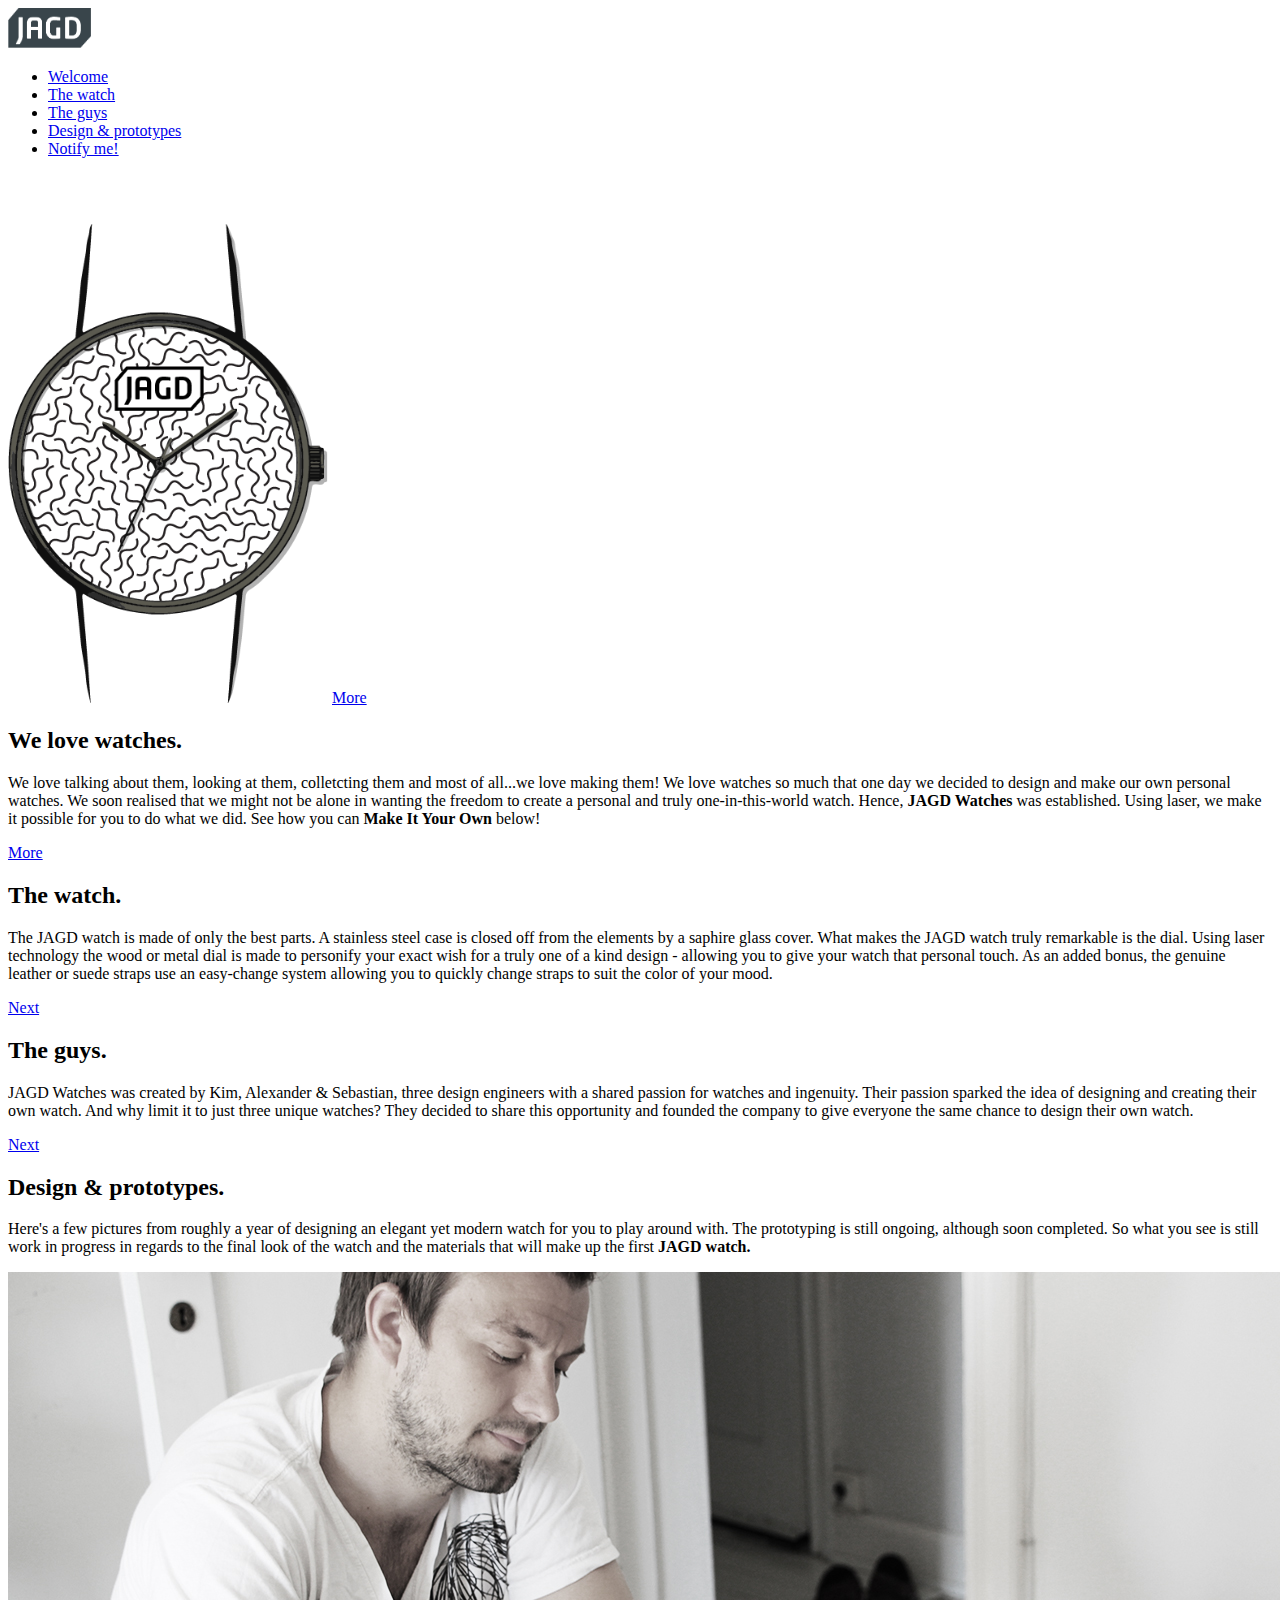
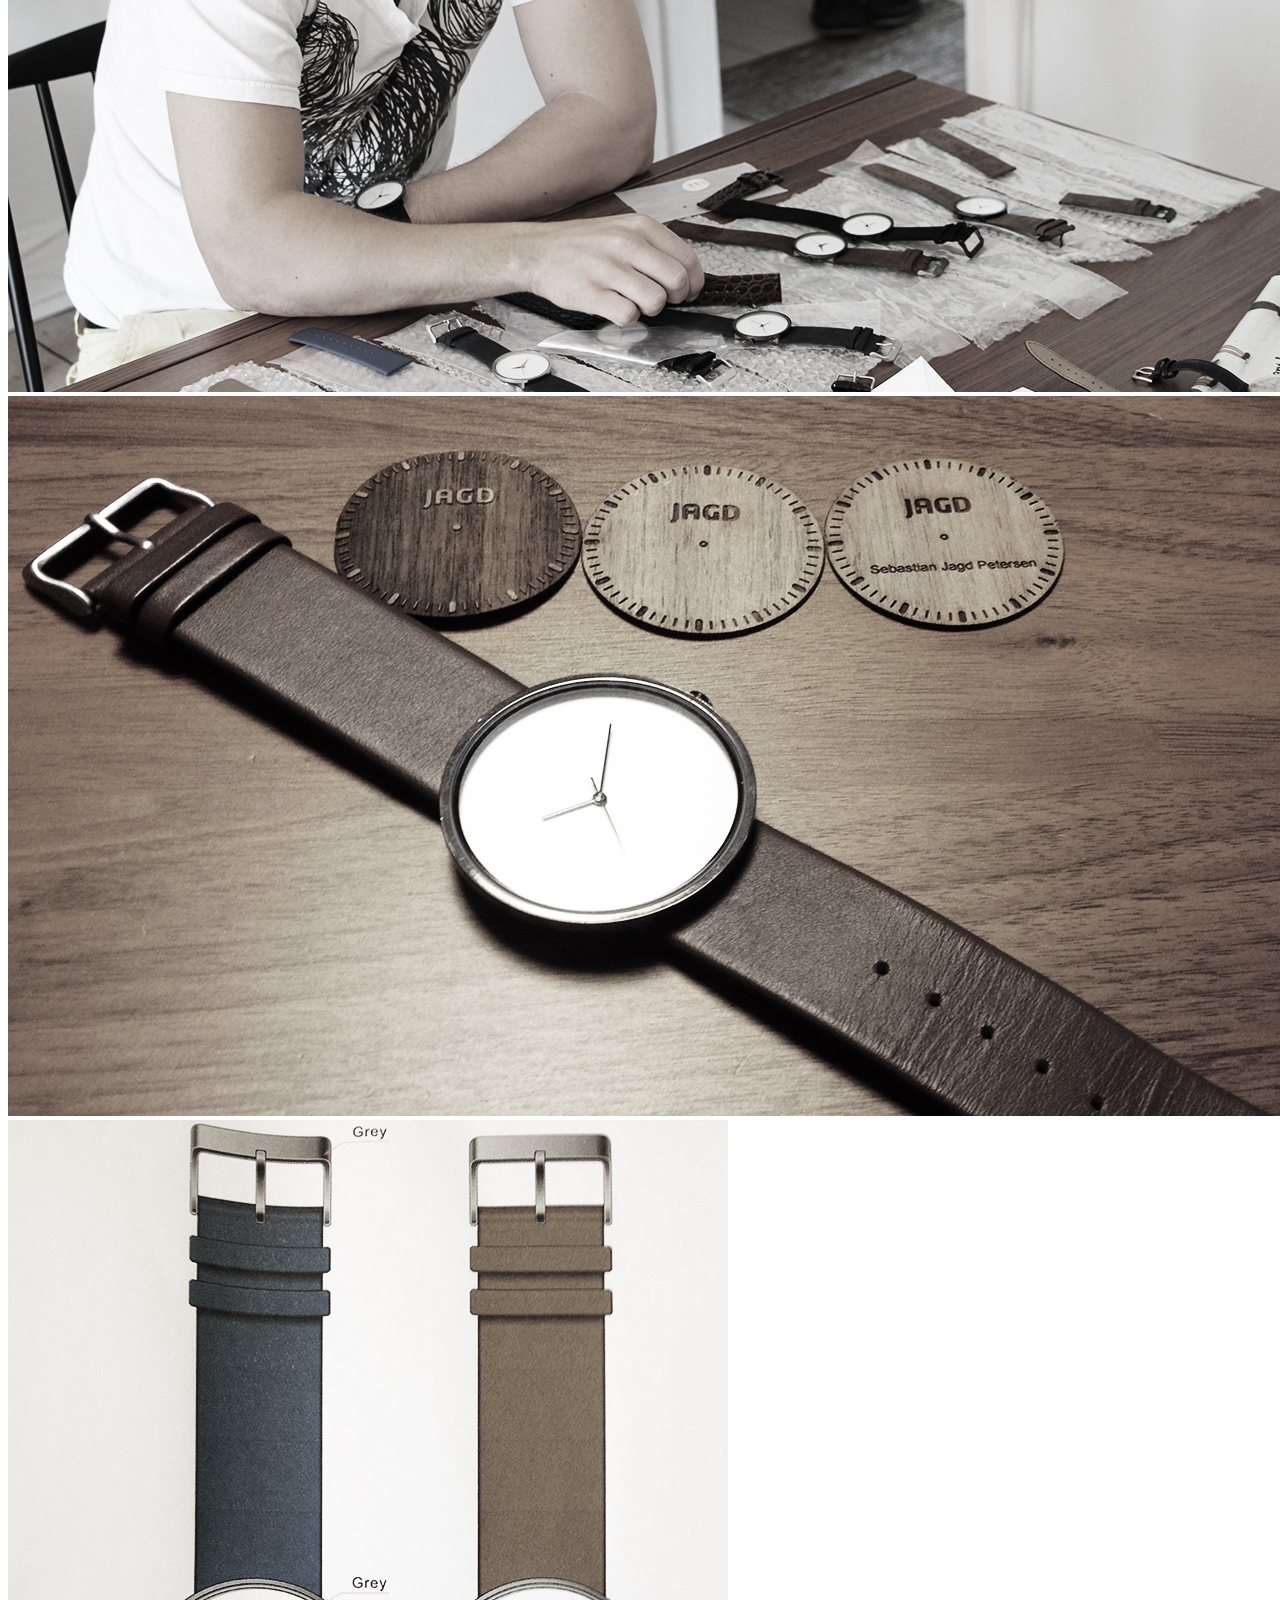
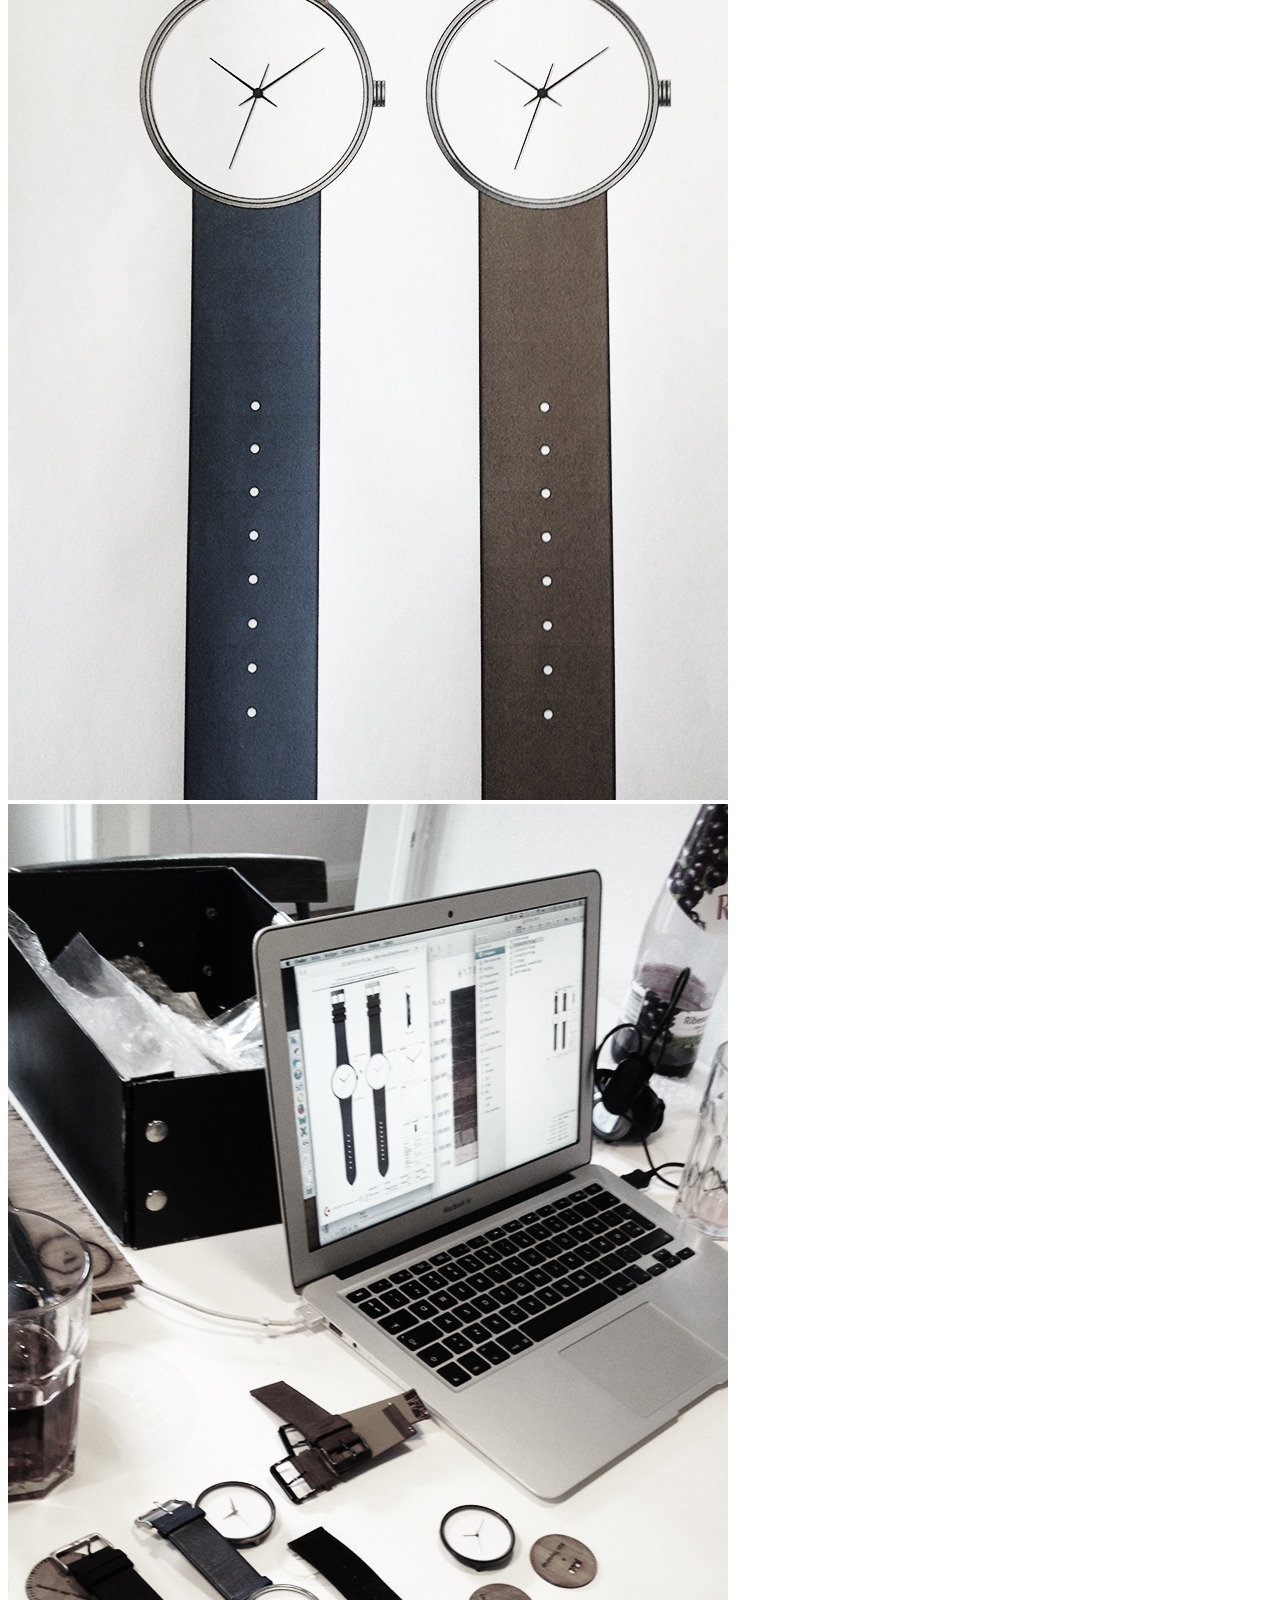
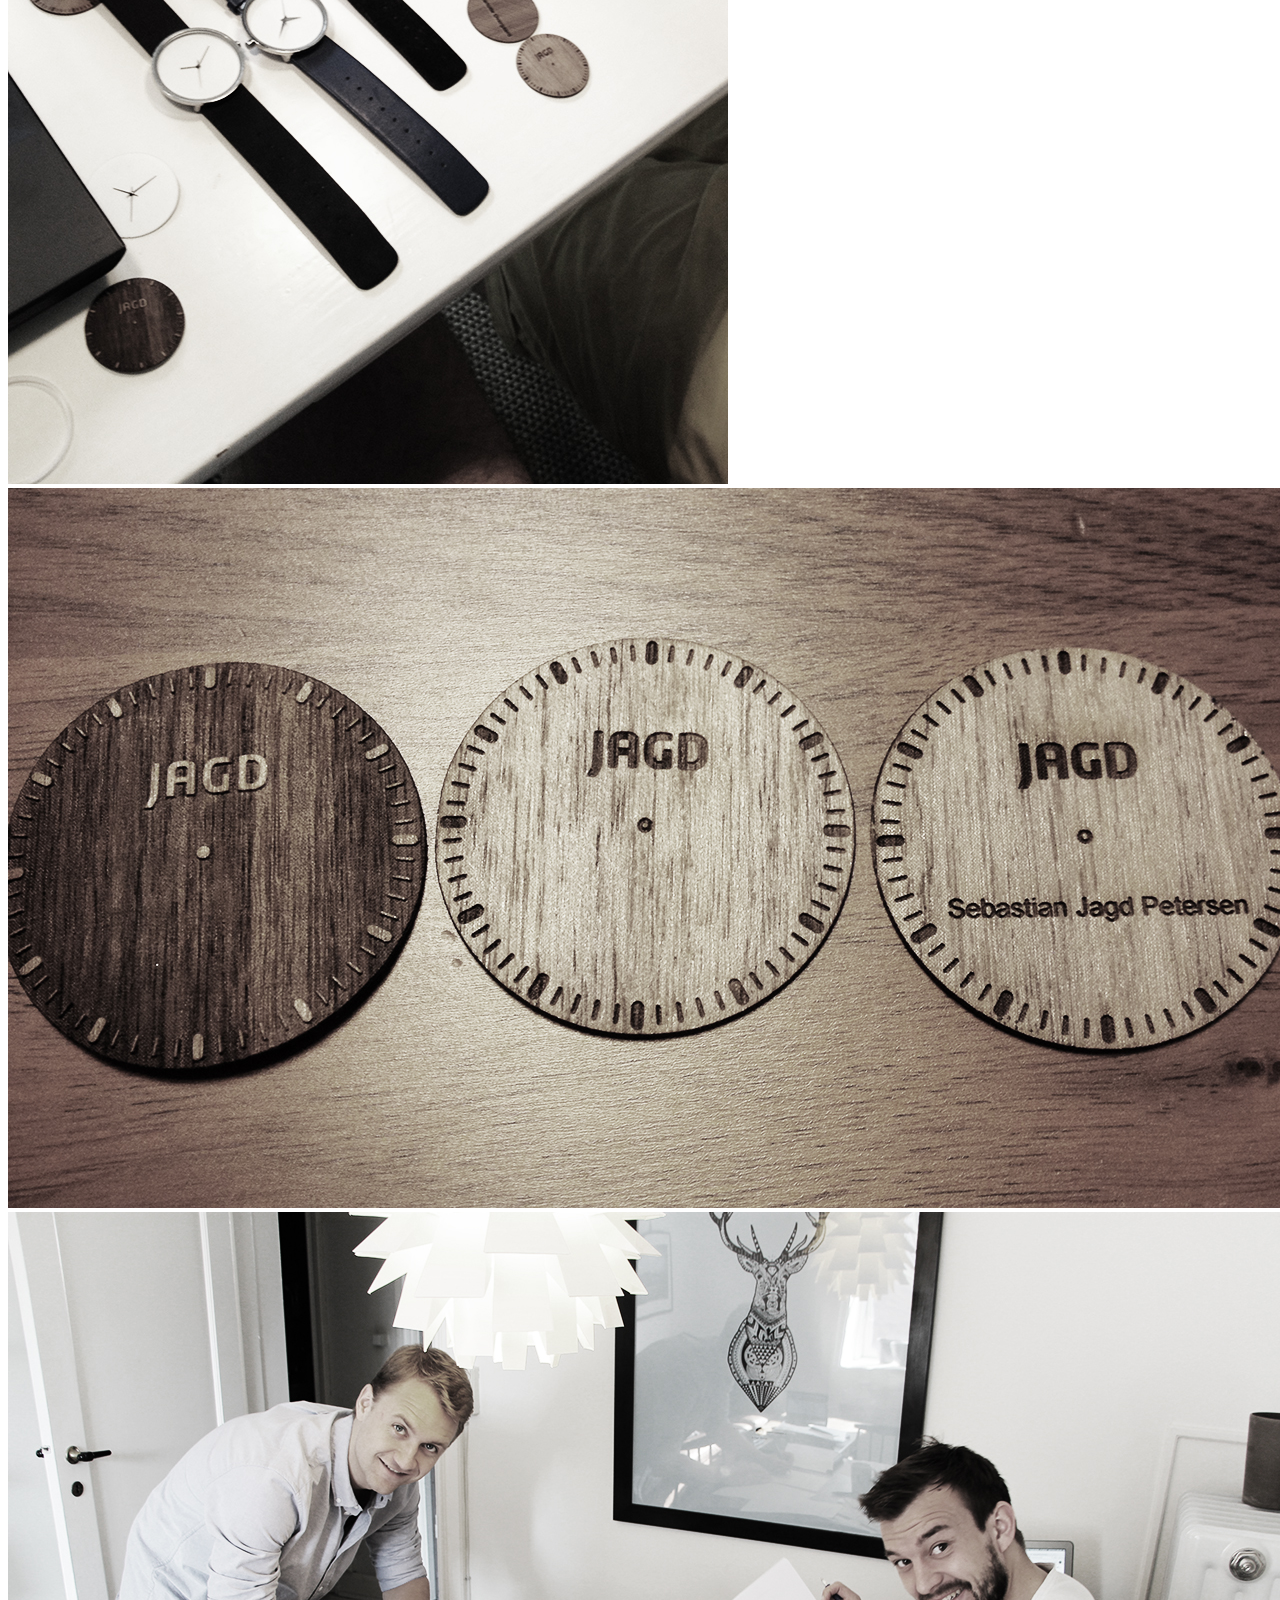
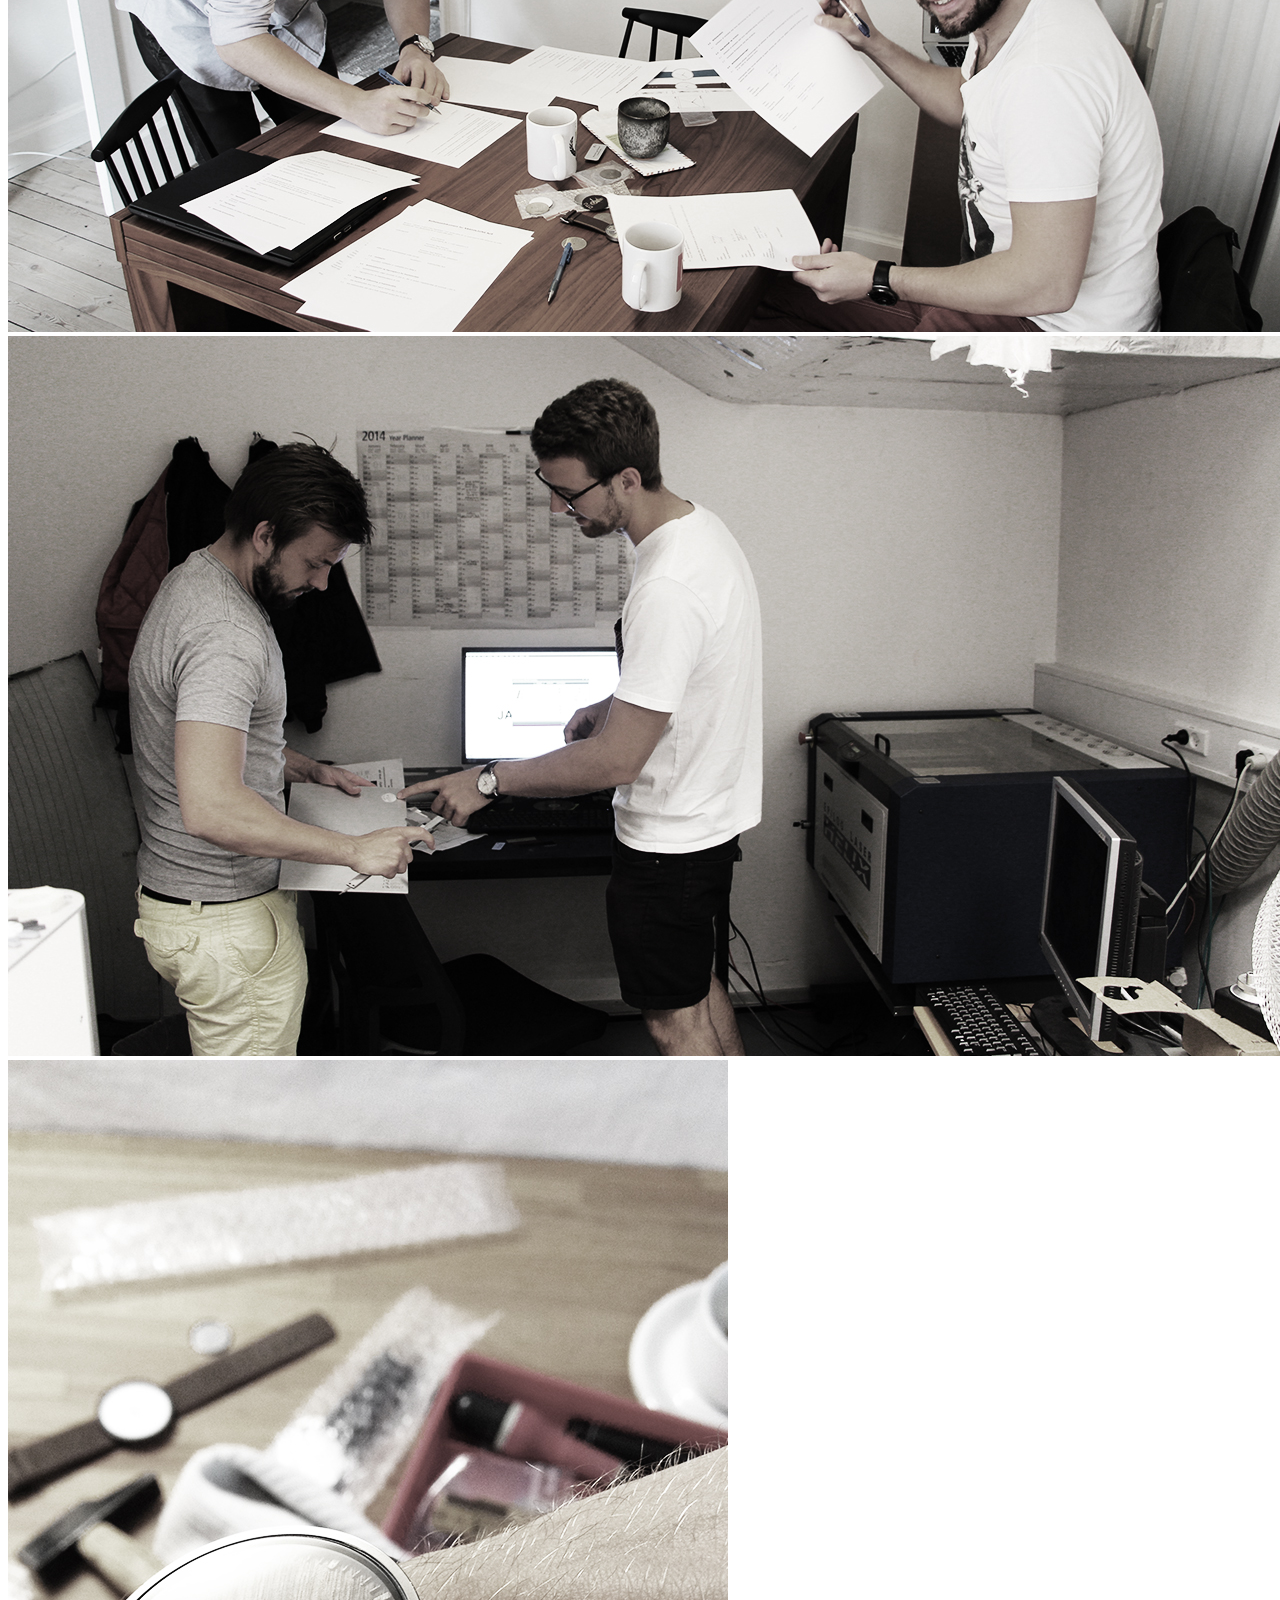
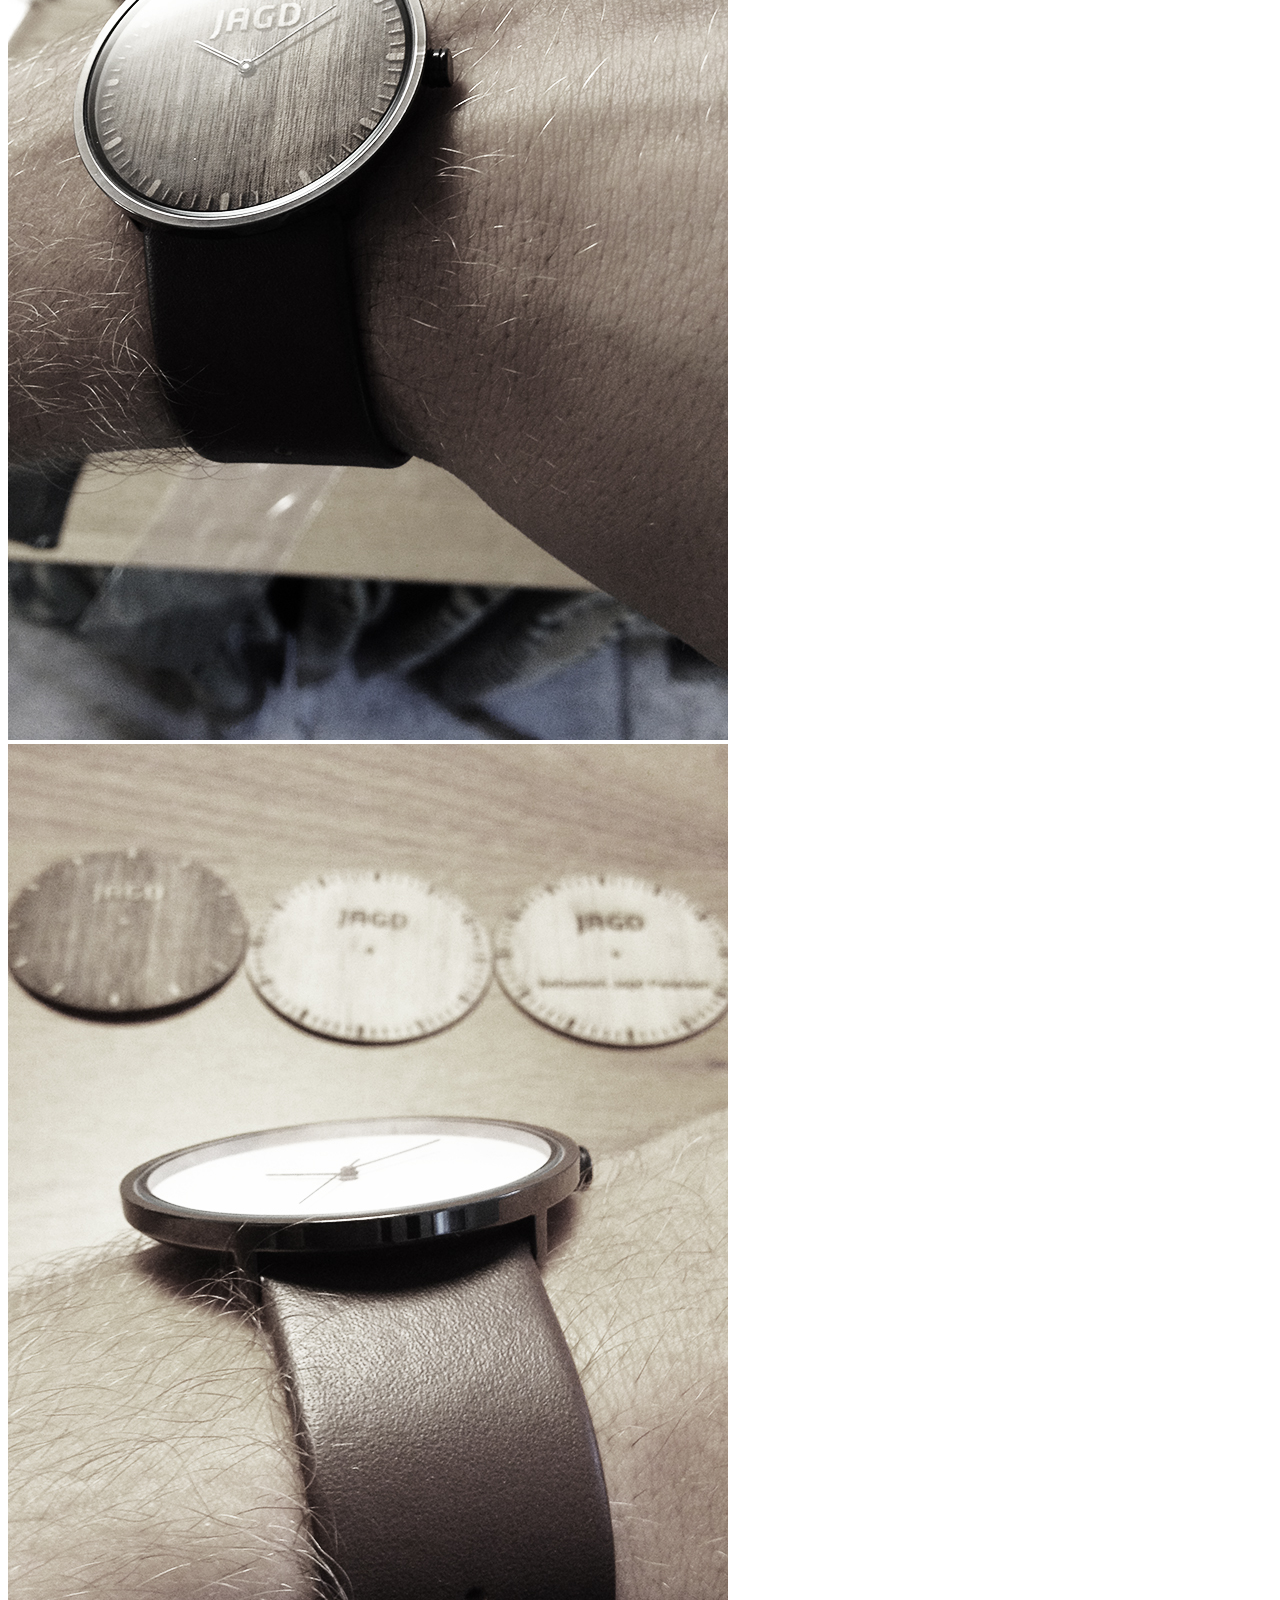
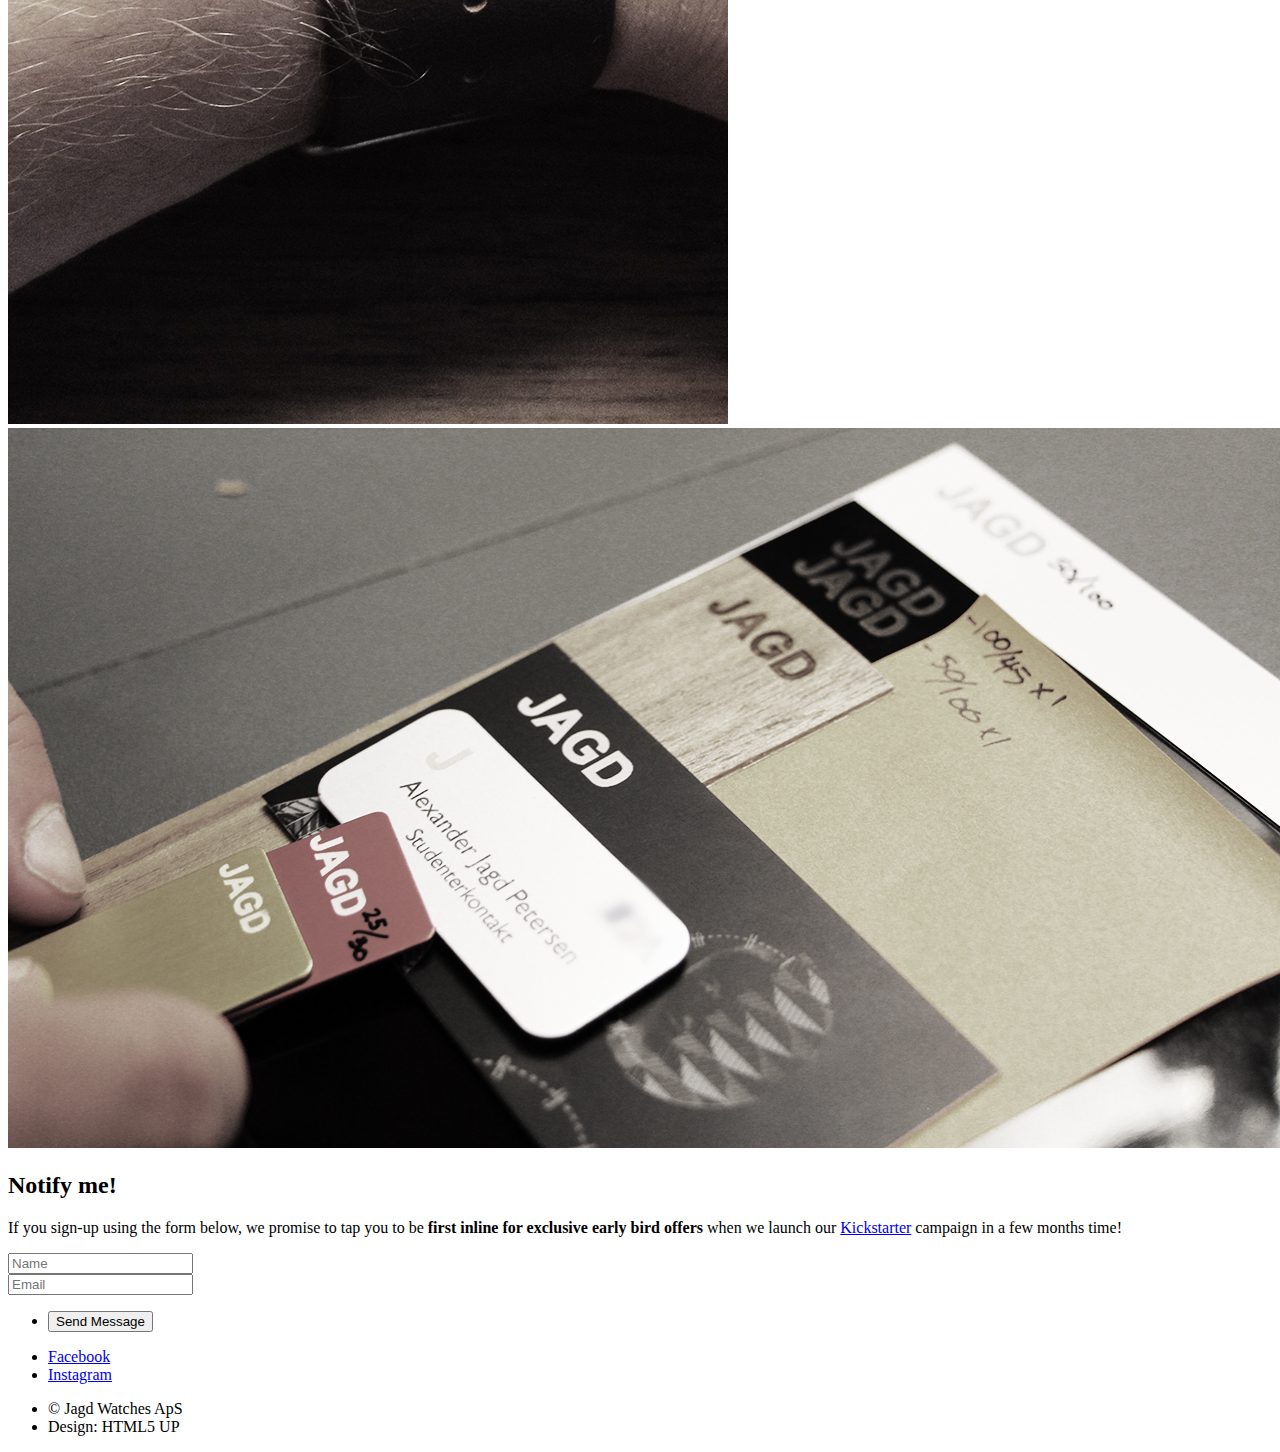
<file: index.html>
<!DOCTYPE HTML>
<!--
	Big Picture by HTML5 UP
	html5up.net | @n33co
	Free for personal and commercial use under the CCA 3.0 license (html5up.net/license)
-->
<html>
	<head>
		<title>JAGD Watches</title>
		<meta http-equiv="content-type" content="text/html; charset=utf-8" />
		<meta name="description" content="" />
		<meta name="keywords" content="" />
		<!--[if lte IE 8]><script src="css/ie/html5shiv.js"></script><![endif]-->
		<script src="js/jquery.min.js"></script>
		<script src="js/jquery.poptrox.min.js"></script>
		<script src="js/jquery.scrolly.min.js"></script>
		<script src="js/jquery.scrollgress.min.js"></script>
		<script src="js/skel.min.js"></script>
		<script src="js/init.js"></script>
        
		<noscript>
			<link rel="stylesheet" href="css/skel.css" />
			<link rel="stylesheet" href="css/style.css" />
			<link rel="stylesheet" href="css/style-wide.css" />
			<link rel="stylesheet" href="css/style-normal.css" />
		</noscript>
		<!--[if lte IE 8]><link rel="stylesheet" href="css/ie/v8.css" /><![endif]-->
        <script>
  (function(i,s,o,g,r,a,m){i['GoogleAnalyticsObject']=r;i[r]=i[r]||function(){
  (i[r].q=i[r].q||[]).push(arguments)},i[r].l=1*new Date();a=s.createElement(o),
  m=s.getElementsByTagName(o)[0];a.async=1;a.src=g;m.parentNode.insertBefore(a,m)
  })(window,document,'script','//www.google-analytics.com/analytics.js','ga');

  ga('create', 'UA-53828788-1', 'auto');
  ga('send', 'pageview');

</script>
	</head>
	<body>

		<!-- Header -->
			<header id="header">

				<!-- Logo -->
					<img src="images/JAGD logo grey white.png" alt="" name="logo" height="40" class="image logo">
				
				<!-- Nav -->
					<nav id="nav">
						<ul>
							<li><a href="#splash">Welcome</a></li>
							<li><a href="#one">The watch</a></li>
							<li><a href="#two">The guys</a></li>
							<li><a href="#work">Design & prototypes</a></li>
							<li><a href="#contact">Notify me!</a></li>
						</ul>
					</nav>

			</header>
			<!-- SPLASH -->
			<section class="main style1 fullscreen" id="splash" name="splash" style="padding-top:50px !important;">
				<div class="content container small">
                <img name="splash2" src="images/Watch-splash.gif" style="width:320px;" class="image">
				<a href="#intro" class="button style2 down">More</a>
                </div>
				
	</section>
		<!-- Intro -->
			<section id="intro" class="main style1 fullscreen">
				<div class="content container small">
					<header>
						<h2>We love watches.</h2>
					</header>
					<p>We love talking about them, looking at them, colletcting them and most of all...we love making them! We love watches so much that one day we decided to design and make our own personal watches. We soon realised that we might not be alone in wanting the freedom to create a personal and truly one-in-this-world watch. Hence, <strong>JAGD Watches</strong> was established. Using laser, we make it possible for you to do what we did. See how you can <strong>Make It Your Own</strong> below!</p>
                      
					<footer>
						<a href="#one" class="button style2 down">More</a>
					</footer>
				</div>
			</section>
		
		<!-- One -->
			<section id="one" class="main style2 right dark fullscreen">
				<div class="content box style2">
					<header>
						<h2>The watch.</h2>
					</header>
					<p>The JAGD watch is made of only the best parts. A stainless steel case is closed off from the elements by a saphire glass cover. What makes the JAGD watch truly remarkable is the dial. Using laser technology the wood or metal dial is made to personify your exact wish for a truly one of a kind design - allowing you to give your watch that personal touch. As an added bonus, the genuine leather or suede straps use an easy-change system allowing you to quickly change straps to suit the color of your mood.</p>
				</div>
				<a href="#two" class="button style2 down anchored">Next</a>
			</section>
		
		<!-- Two -->
			<section id="two" class="main style2 left dark fullscreen">
				<div class="content box style2">
					<header>
						<h2>The guys.</h2>
					</header>
					<p>JAGD Watches was created by Kim, Alexander & Sebastian, three design engineers with a shared passion for watches and ingenuity. Their passion sparked the idea of designing and creating their own watch. And why limit it to just three unique watches? They decided to share this opportunity and founded the company to give everyone the same chance to design their own watch.
                  </p>
				</div>
				<a href="#work" class="button style2 down anchored">Next</a>
			</section>
			
		<!-- Work -->
			<section id="work" class="main style3 primary">
				<div class="content container">
					<header>
						<h2>Design & prototypes.</h2>
						<p>Here's a few pictures from roughly a year of designing an elegant yet modern watch for you to play around with. The prototyping is still ongoing, although soon completed. So what you see is still work in progress in regards to the final look of the watch and the materials that will make up the first <b>JAGD watch.</b></p>
					</header>
					
					<!-- Lightbox Gallery  -->
						<div class="container small gallery">
							<div class="row flush images">
								<div class="6u"><a href="images/fulls/01.jpg" class="image fit from-left"><img src="images/thumbs/01.jpg" title="Kim studies a batch of prototypes" alt="" /></a></div>
								<div class="6u"><a href="images/fulls/02.jpg" class="image fit from-right"><img src="images/thumbs/02.jpg" title="First ever prototype watch and wooden dials after lasering" alt="" /></a></div>
							</div>
							<div class="row flush images">
								<div class="6u"><a href="images/fulls/03.jpg" class="image fit from-left"><img src="images/thumbs/03.jpg" title="First design sketches of the sleek and elegant watch" alt="" /></a></div>
								<div class="6u"><a href="images/fulls/04.jpg" class="image fit from-right"><img src="images/thumbs/04.jpg" title="Working on the adjustments for the second batch of prototypes" alt="" /></a></div>
							</div>
							<div class="row flush images">
								<div class="6u"><a href="images/fulls/05.jpg" class="image fit from-left"><img src="images/thumbs/05.jpg" title="Laser engraved dials in walnut wood" alt="" /></a></div>
								<div class="6u"><a href="images/fulls/06.jpg" class="image fit from-right"><img src="images/thumbs/06.jpg" title="Signing stuff - like a boss :)" alt="" /></a></div>
							</div>
                            <div class="row flush images">
								<div class="6u"><a href="images/fulls/07.jpg" class="image fit from-left"><img src="images/thumbs/07.jpg" title="Playing with the laser and different materials" alt="" /></a></div>
								<div class="6u"><a href="images/fulls/08.jpg" class="image fit from-right"><img src="images/thumbs/08.jpg" title="A striking shot of a JAGD watch prototype" alt="" /></a></div>
							</div>
                            <div class="row flush images">
								<div class="6u"><a href="images/fulls/09.jpg" class="image fit from-left"><img src="images/thumbs/09.jpg" title="The design of the watch gives it a very thin look and feel" alt="" /></a></div>
								<div class="6u"><a href="images/fulls/10.jpg" class="image fit from-right"><img src="images/thumbs/10.jpg" title="The result of extensive materials testing from our search for the best dial materials" alt="" /></a></div>
							</div>
						</div>

				</div>
			</section>
			
		<!-- Contact -->
			<section id="contact" class="main style3 secondary">
				<div class="content container">
					<header>
						<h2>Notify me!</h2>
						<p>If you sign-up using the form below, we promise to tap you to be <b>first inline for exclusive early bird offers</b> when we launch our <a href="https://www.kickstarter.com/" target="new">Kickstarter</a> campaign in a few months time!</p>
					</header>
					<div class="box container small">
					
					<!-- Contact Form -->
							<form method="post" action="http://www.jagdwatches.com/cgi-bin/FormMail.pl" accept-charset="ISO-8859-1" onsubmit="var originalCharset = document.charset; document.charset = 'ISO-8859-1'; window.onbeforeunload = function () {document.charset=originalCharset;};">
								<div class="row half">
									<div class="6u"><input type="text" name="name" placeholder="Name" /></div>
									<div class="6u"><input type="email" name="email" placeholder="Email" /></div>
								</div>
								
							  <div class="row">
									<div class="12u">
										<ul class="actions">
											<li><input type="submit" value="Send Message" /></li>
										</ul>
									</div>
								</div>
                                <input type="hidden" name="recipient" value="admin@jagdwatches.com" />

<input type="hidden" name="subject" value="Notify me signup" />

<input type="hidden" name="redirect" value="http://www.jagdwatches.com/thanks.html" />

<input type="hidden" name="missing_fields_redirect" value="http://www.jagdwatches.com/oops.html" />

<input type="hidden" name="required" value="name,email" />
<!--	Courtesy reply fields -->
<!--
<input type="hidden" name="courtesy_reply" value="yes">
<input type="hidden" name="courtesy_our_email" value="JAGD Watches <info@jagdwatches.com>">
<input type="hidden" name="courtesy_our_url" value="http://www.jagdwatches.com">
<input type="hidden" name="courtesy_reply_texta" value="Thanks for signing up! We will notify you prioir to the launch of our Kickstarter campaign and also send you the occasional newsletter to keep you informed on our progress. We will be in touch!">
<input type="hidden" name="courtesy_reply_textb" value="We will be in touch!">
<input type="hidden" name="courtesy_who_we_are" value="Alexander, Kim & Sebastian">
<input type="hidden" name="courtesy_who_we_are2" value="JAGD Watches">
-->
							</form>

					</div>
				</div>
			</section>
            
		<!-- Footer -->
			<footer id="footer">

				<!-- Icons -->
					<ul class="actions">
						<li><a href="https://www.facebook.com/jagdwatches" class="icon fa-facebook"><span class="label">Facebook</span></a></li>
						<li><a href="http://instagram.com/jagdwatches" class="icon fa-instagram"><span class="label">Instagram</span></a></li>
					</ul>

				<!-- Menu -->
					<ul class="menu">
						<li>&copy; Jagd Watches ApS</li>
						<li>Design: HTML5 UP</li>
					</ul>
			
			</footer>

	</body>
</html>
</file>
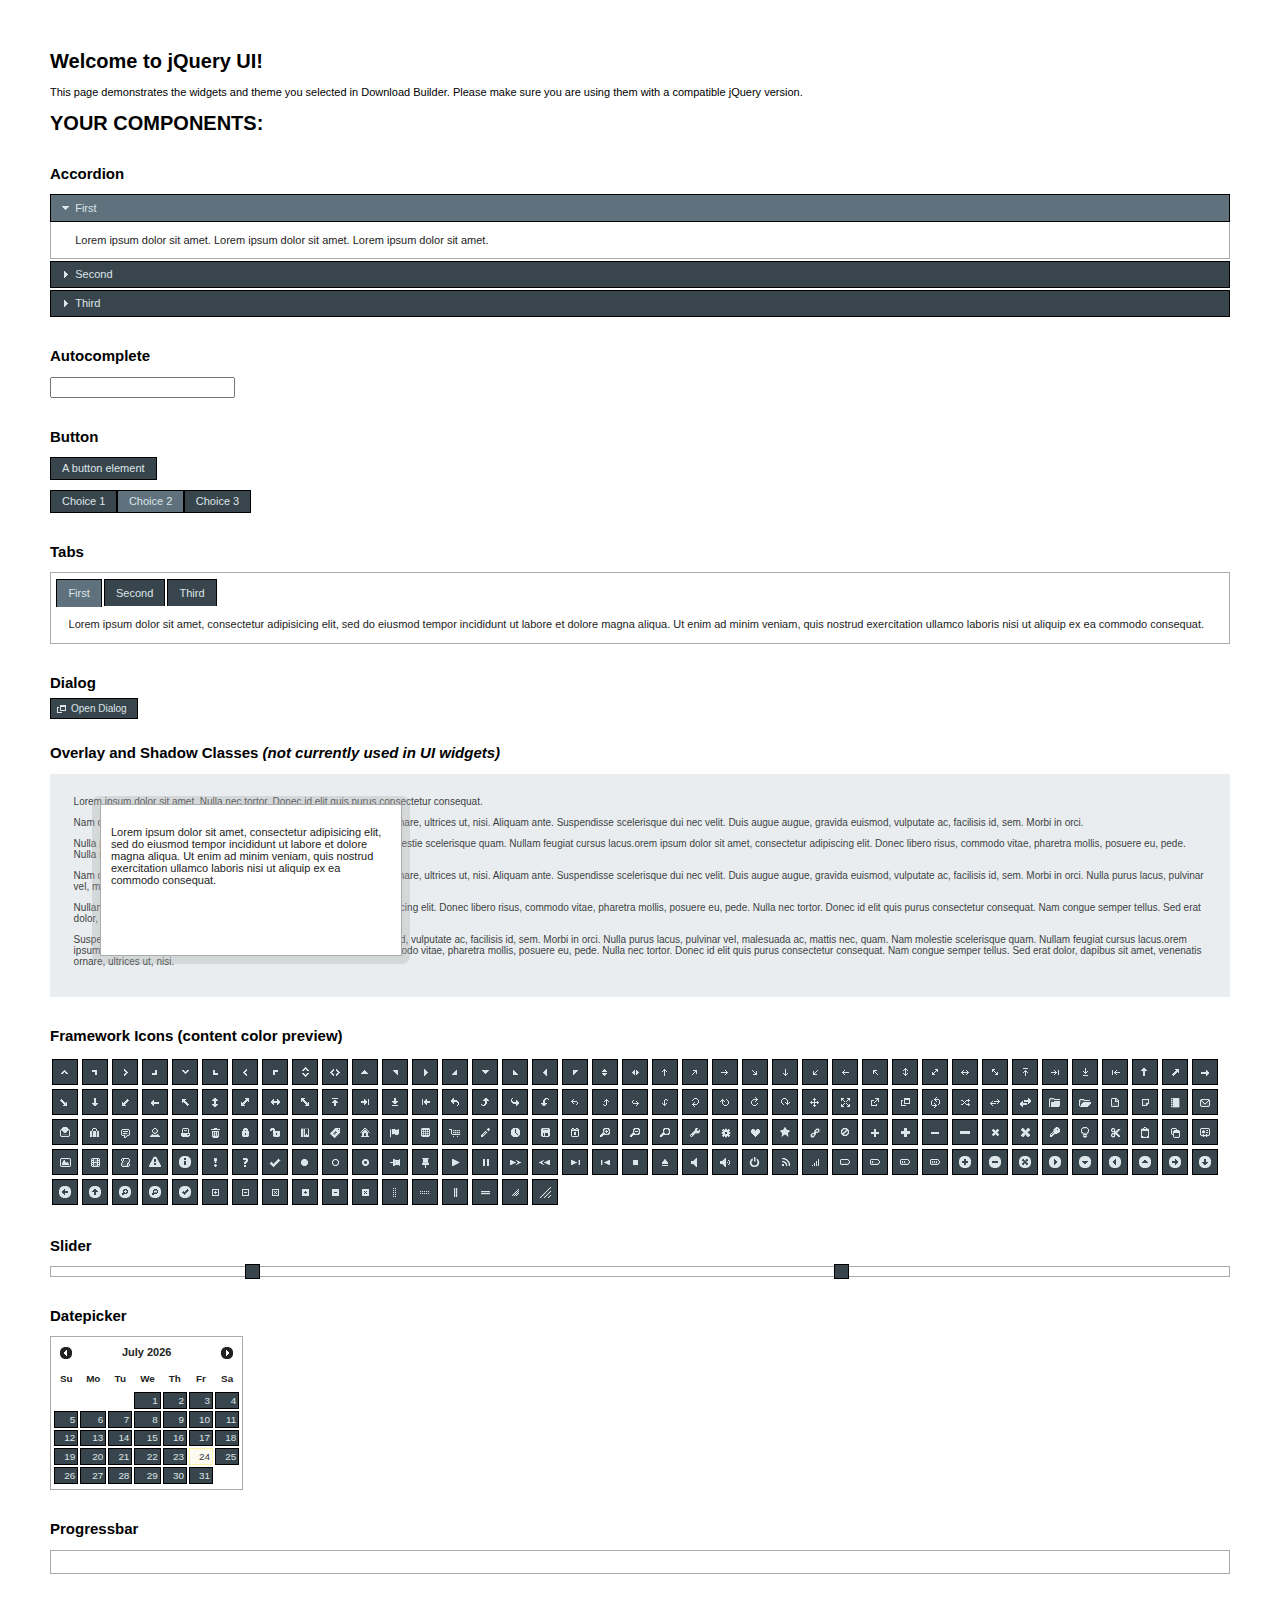
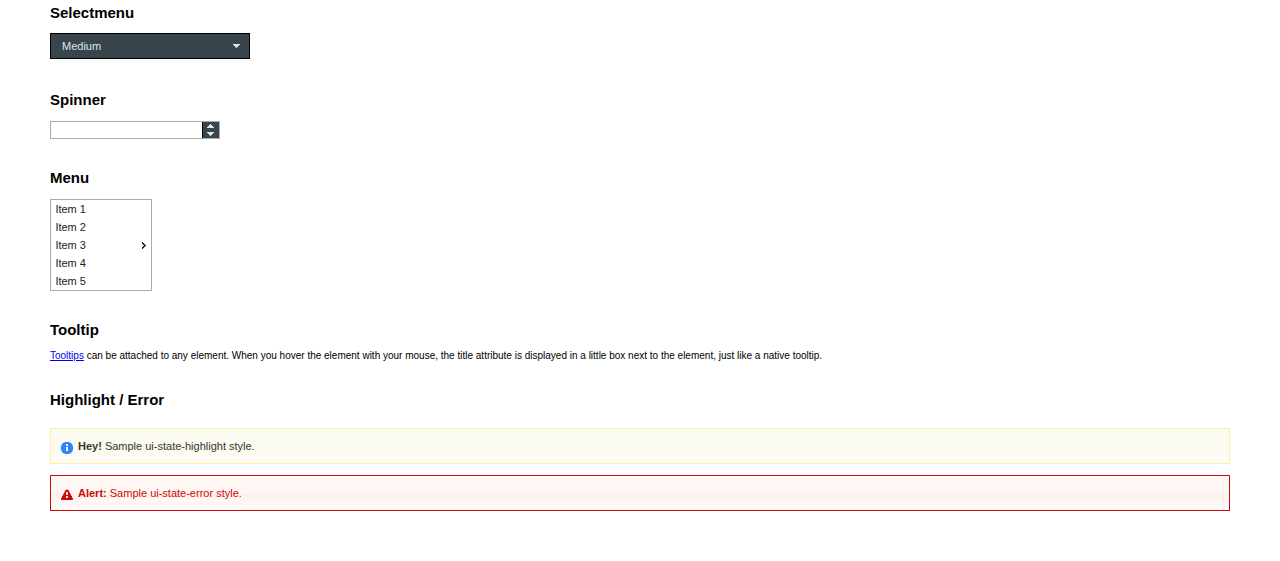
<file: plugins/jquery-ui-1.11.4.custom/index.html>
<!doctype html>
<html lang="us">
<head>
	<meta charset="utf-8">
	<title>jQuery UI Example Page</title>
	<link href="jquery-ui.css" rel="stylesheet">
	<style>
	body{
		font: 62.5% "Trebuchet MS", sans-serif;
		margin: 50px;
	}
	.demoHeaders {
		margin-top: 2em;
	}
	#dialog-link {
		padding: .4em 1em .4em 20px;
		text-decoration: none;
		position: relative;
	}
	#dialog-link span.ui-icon {
		margin: 0 5px 0 0;
		position: absolute;
		left: .2em;
		top: 50%;
		margin-top: -8px;
	}
	#icons {
		margin: 0;
		padding: 0;
	}
	#icons li {
		margin: 2px;
		position: relative;
		padding: 4px 0;
		cursor: pointer;
		float: left;
		list-style: none;
	}
	#icons span.ui-icon {
		float: left;
		margin: 0 4px;
	}
	.fakewindowcontain .ui-widget-overlay {
		position: absolute;
	}
	select {
		width: 200px;
	}
	</style>
</head>
<body>

<h1>Welcome to jQuery UI!</h1>

<div class="ui-widget">
	<p>This page demonstrates the widgets and theme you selected in Download Builder. Please make sure you are using them with a compatible jQuery version.</p>
</div>

<h1>YOUR COMPONENTS:</h1>


<!-- Accordion -->
<h2 class="demoHeaders">Accordion</h2>
<div id="accordion">
	<h3>First</h3>
	<div>Lorem ipsum dolor sit amet. Lorem ipsum dolor sit amet. Lorem ipsum dolor sit amet.</div>
	<h3>Second</h3>
	<div>Phasellus mattis tincidunt nibh.</div>
	<h3>Third</h3>
	<div>Nam dui erat, auctor a, dignissim quis.</div>
</div>



<!-- Autocomplete -->
<h2 class="demoHeaders">Autocomplete</h2>
<div>
	<input id="autocomplete" title="type &quot;a&quot;">
</div>



<!-- Button -->
<h2 class="demoHeaders">Button</h2>
<button id="button">A button element</button>
<form style="margin-top: 1em;">
	<div id="radioset">
		<input type="radio" id="radio1" name="radio"><label for="radio1">Choice 1</label>
		<input type="radio" id="radio2" name="radio" checked="checked"><label for="radio2">Choice 2</label>
		<input type="radio" id="radio3" name="radio"><label for="radio3">Choice 3</label>
	</div>
</form>



<!-- Tabs -->
<h2 class="demoHeaders">Tabs</h2>
<div id="tabs">
	<ul>
		<li><a href="#tabs-1">First</a></li>
		<li><a href="#tabs-2">Second</a></li>
		<li><a href="#tabs-3">Third</a></li>
	</ul>
	<div id="tabs-1">Lorem ipsum dolor sit amet, consectetur adipisicing elit, sed do eiusmod tempor incididunt ut labore et dolore magna aliqua. Ut enim ad minim veniam, quis nostrud exercitation ullamco laboris nisi ut aliquip ex ea commodo consequat.</div>
	<div id="tabs-2">Phasellus mattis tincidunt nibh. Cras orci urna, blandit id, pretium vel, aliquet ornare, felis. Maecenas scelerisque sem non nisl. Fusce sed lorem in enim dictum bibendum.</div>
	<div id="tabs-3">Nam dui erat, auctor a, dignissim quis, sollicitudin eu, felis. Pellentesque nisi urna, interdum eget, sagittis et, consequat vestibulum, lacus. Mauris porttitor ullamcorper augue.</div>
</div>



<!-- Dialog NOTE: Dialog is not generated by UI in this demo so it can be visually styled in themeroller-->
<h2 class="demoHeaders">Dialog</h2>
<p><a href="#" id="dialog-link" class="ui-state-default ui-corner-all"><span class="ui-icon ui-icon-newwin"></span>Open Dialog</a></p>

<h2 class="demoHeaders">Overlay and Shadow Classes <em>(not currently used in UI widgets)</em></h2>
<div style="position: relative; width: 96%; height: 200px; padding:1% 2%; overflow:hidden;" class="fakewindowcontain">
	<p>Lorem ipsum dolor sit amet,  Nulla nec tortor. Donec id elit quis purus consectetur consequat. </p><p>Nam congue semper tellus. Sed erat dolor, dapibus sit amet, venenatis ornare, ultrices ut, nisi. Aliquam ante. Suspendisse scelerisque dui nec velit. Duis augue augue, gravida euismod, vulputate ac, facilisis id, sem. Morbi in orci. </p><p>Nulla purus lacus, pulvinar vel, malesuada ac, mattis nec, quam. Nam molestie scelerisque quam. Nullam feugiat cursus lacus.orem ipsum dolor sit amet, consectetur adipiscing elit. Donec libero risus, commodo vitae, pharetra mollis, posuere eu, pede. Nulla nec tortor. Donec id elit quis purus consectetur consequat. </p><p>Nam congue semper tellus. Sed erat dolor, dapibus sit amet, venenatis ornare, ultrices ut, nisi. Aliquam ante. Suspendisse scelerisque dui nec velit. Duis augue augue, gravida euismod, vulputate ac, facilisis id, sem. Morbi in orci. Nulla purus lacus, pulvinar vel, malesuada ac, mattis nec, quam. Nam molestie scelerisque quam. </p><p>Nullam feugiat cursus lacus.orem ipsum dolor sit amet, consectetur adipiscing elit. Donec libero risus, commodo vitae, pharetra mollis, posuere eu, pede. Nulla nec tortor. Donec id elit quis purus consectetur consequat. Nam congue semper tellus. Sed erat dolor, dapibus sit amet, venenatis ornare, ultrices ut, nisi. Aliquam ante. </p><p>Suspendisse scelerisque dui nec velit. Duis augue augue, gravida euismod, vulputate ac, facilisis id, sem. Morbi in orci. Nulla purus lacus, pulvinar vel, malesuada ac, mattis nec, quam. Nam molestie scelerisque quam. Nullam feugiat cursus lacus.orem ipsum dolor sit amet, consectetur adipiscing elit. Donec libero risus, commodo vitae, pharetra mollis, posuere eu, pede. Nulla nec tortor. Donec id elit quis purus consectetur consequat. Nam congue semper tellus. Sed erat dolor, dapibus sit amet, venenatis ornare, ultrices ut, nisi. </p>

	<!-- ui-dialog -->
	<div class="ui-overlay"><div class="ui-widget-overlay"></div><div class="ui-widget-shadow ui-corner-all" style="width: 302px; height: 152px; position: absolute; left: 50px; top: 30px;"></div></div>
	<div style="position: absolute; width: 280px; height: 130px;left: 50px; top: 30px; padding: 10px;" class="ui-widget ui-widget-content ui-corner-all">
		<div class="ui-dialog-content ui-widget-content" style="background: none; border: 0;">
			<p>Lorem ipsum dolor sit amet, consectetur adipisicing elit, sed do eiusmod tempor incididunt ut labore et dolore magna aliqua. Ut enim ad minim veniam, quis nostrud exercitation ullamco laboris nisi ut aliquip ex ea commodo consequat.</p>
		</div>
	</div>

</div>

<!-- ui-dialog -->
<div id="dialog" title="Dialog Title">
	<p>Lorem ipsum dolor sit amet, consectetur adipisicing elit, sed do eiusmod tempor incididunt ut labore et dolore magna aliqua. Ut enim ad minim veniam, quis nostrud exercitation ullamco laboris nisi ut aliquip ex ea commodo consequat.</p>
</div>



<h2 class="demoHeaders">Framework Icons (content color preview)</h2>
<ul id="icons" class="ui-widget ui-helper-clearfix">
	<li class="ui-state-default ui-corner-all" title=".ui-icon-carat-1-n"><span class="ui-icon ui-icon-carat-1-n"></span></li>
	<li class="ui-state-default ui-corner-all" title=".ui-icon-carat-1-ne"><span class="ui-icon ui-icon-carat-1-ne"></span></li>
	<li class="ui-state-default ui-corner-all" title=".ui-icon-carat-1-e"><span class="ui-icon ui-icon-carat-1-e"></span></li>
	<li class="ui-state-default ui-corner-all" title=".ui-icon-carat-1-se"><span class="ui-icon ui-icon-carat-1-se"></span></li>
	<li class="ui-state-default ui-corner-all" title=".ui-icon-carat-1-s"><span class="ui-icon ui-icon-carat-1-s"></span></li>
	<li class="ui-state-default ui-corner-all" title=".ui-icon-carat-1-sw"><span class="ui-icon ui-icon-carat-1-sw"></span></li>
	<li class="ui-state-default ui-corner-all" title=".ui-icon-carat-1-w"><span class="ui-icon ui-icon-carat-1-w"></span></li>
	<li class="ui-state-default ui-corner-all" title=".ui-icon-carat-1-nw"><span class="ui-icon ui-icon-carat-1-nw"></span></li>
	<li class="ui-state-default ui-corner-all" title=".ui-icon-carat-2-n-s"><span class="ui-icon ui-icon-carat-2-n-s"></span></li>
	<li class="ui-state-default ui-corner-all" title=".ui-icon-carat-2-e-w"><span class="ui-icon ui-icon-carat-2-e-w"></span></li>
	<li class="ui-state-default ui-corner-all" title=".ui-icon-triangle-1-n"><span class="ui-icon ui-icon-triangle-1-n"></span></li>
	<li class="ui-state-default ui-corner-all" title=".ui-icon-triangle-1-ne"><span class="ui-icon ui-icon-triangle-1-ne"></span></li>
	<li class="ui-state-default ui-corner-all" title=".ui-icon-triangle-1-e"><span class="ui-icon ui-icon-triangle-1-e"></span></li>
	<li class="ui-state-default ui-corner-all" title=".ui-icon-triangle-1-se"><span class="ui-icon ui-icon-triangle-1-se"></span></li>
	<li class="ui-state-default ui-corner-all" title=".ui-icon-triangle-1-s"><span class="ui-icon ui-icon-triangle-1-s"></span></li>
	<li class="ui-state-default ui-corner-all" title=".ui-icon-triangle-1-sw"><span class="ui-icon ui-icon-triangle-1-sw"></span></li>
	<li class="ui-state-default ui-corner-all" title=".ui-icon-triangle-1-w"><span class="ui-icon ui-icon-triangle-1-w"></span></li>
	<li class="ui-state-default ui-corner-all" title=".ui-icon-triangle-1-nw"><span class="ui-icon ui-icon-triangle-1-nw"></span></li>
	<li class="ui-state-default ui-corner-all" title=".ui-icon-triangle-2-n-s"><span class="ui-icon ui-icon-triangle-2-n-s"></span></li>
	<li class="ui-state-default ui-corner-all" title=".ui-icon-triangle-2-e-w"><span class="ui-icon ui-icon-triangle-2-e-w"></span></li>
	<li class="ui-state-default ui-corner-all" title=".ui-icon-arrow-1-n"><span class="ui-icon ui-icon-arrow-1-n"></span></li>
	<li class="ui-state-default ui-corner-all" title=".ui-icon-arrow-1-ne"><span class="ui-icon ui-icon-arrow-1-ne"></span></li>
	<li class="ui-state-default ui-corner-all" title=".ui-icon-arrow-1-e"><span class="ui-icon ui-icon-arrow-1-e"></span></li>
	<li class="ui-state-default ui-corner-all" title=".ui-icon-arrow-1-se"><span class="ui-icon ui-icon-arrow-1-se"></span></li>
	<li class="ui-state-default ui-corner-all" title=".ui-icon-arrow-1-s"><span class="ui-icon ui-icon-arrow-1-s"></span></li>
	<li class="ui-state-default ui-corner-all" title=".ui-icon-arrow-1-sw"><span class="ui-icon ui-icon-arrow-1-sw"></span></li>
	<li class="ui-state-default ui-corner-all" title=".ui-icon-arrow-1-w"><span class="ui-icon ui-icon-arrow-1-w"></span></li>
	<li class="ui-state-default ui-corner-all" title=".ui-icon-arrow-1-nw"><span class="ui-icon ui-icon-arrow-1-nw"></span></li>
	<li class="ui-state-default ui-corner-all" title=".ui-icon-arrow-2-n-s"><span class="ui-icon ui-icon-arrow-2-n-s"></span></li>
	<li class="ui-state-default ui-corner-all" title=".ui-icon-arrow-2-ne-sw"><span class="ui-icon ui-icon-arrow-2-ne-sw"></span></li>
	<li class="ui-state-default ui-corner-all" title=".ui-icon-arrow-2-e-w"><span class="ui-icon ui-icon-arrow-2-e-w"></span></li>
	<li class="ui-state-default ui-corner-all" title=".ui-icon-arrow-2-se-nw"><span class="ui-icon ui-icon-arrow-2-se-nw"></span></li>
	<li class="ui-state-default ui-corner-all" title=".ui-icon-arrowstop-1-n"><span class="ui-icon ui-icon-arrowstop-1-n"></span></li>
	<li class="ui-state-default ui-corner-all" title=".ui-icon-arrowstop-1-e"><span class="ui-icon ui-icon-arrowstop-1-e"></span></li>
	<li class="ui-state-default ui-corner-all" title=".ui-icon-arrowstop-1-s"><span class="ui-icon ui-icon-arrowstop-1-s"></span></li>
	<li class="ui-state-default ui-corner-all" title=".ui-icon-arrowstop-1-w"><span class="ui-icon ui-icon-arrowstop-1-w"></span></li>
	<li class="ui-state-default ui-corner-all" title=".ui-icon-arrowthick-1-n"><span class="ui-icon ui-icon-arrowthick-1-n"></span></li>
	<li class="ui-state-default ui-corner-all" title=".ui-icon-arrowthick-1-ne"><span class="ui-icon ui-icon-arrowthick-1-ne"></span></li>
	<li class="ui-state-default ui-corner-all" title=".ui-icon-arrowthick-1-e"><span class="ui-icon ui-icon-arrowthick-1-e"></span></li>
	<li class="ui-state-default ui-corner-all" title=".ui-icon-arrowthick-1-se"><span class="ui-icon ui-icon-arrowthick-1-se"></span></li>
	<li class="ui-state-default ui-corner-all" title=".ui-icon-arrowthick-1-s"><span class="ui-icon ui-icon-arrowthick-1-s"></span></li>
	<li class="ui-state-default ui-corner-all" title=".ui-icon-arrowthick-1-sw"><span class="ui-icon ui-icon-arrowthick-1-sw"></span></li>
	<li class="ui-state-default ui-corner-all" title=".ui-icon-arrowthick-1-w"><span class="ui-icon ui-icon-arrowthick-1-w"></span></li>
	<li class="ui-state-default ui-corner-all" title=".ui-icon-arrowthick-1-nw"><span class="ui-icon ui-icon-arrowthick-1-nw"></span></li>
	<li class="ui-state-default ui-corner-all" title=".ui-icon-arrowthick-2-n-s"><span class="ui-icon ui-icon-arrowthick-2-n-s"></span></li>
	<li class="ui-state-default ui-corner-all" title=".ui-icon-arrowthick-2-ne-sw"><span class="ui-icon ui-icon-arrowthick-2-ne-sw"></span></li>
	<li class="ui-state-default ui-corner-all" title=".ui-icon-arrowthick-2-e-w"><span class="ui-icon ui-icon-arrowthick-2-e-w"></span></li>
	<li class="ui-state-default ui-corner-all" title=".ui-icon-arrowthick-2-se-nw"><span class="ui-icon ui-icon-arrowthick-2-se-nw"></span></li>
	<li class="ui-state-default ui-corner-all" title=".ui-icon-arrowthickstop-1-n"><span class="ui-icon ui-icon-arrowthickstop-1-n"></span></li>
	<li class="ui-state-default ui-corner-all" title=".ui-icon-arrowthickstop-1-e"><span class="ui-icon ui-icon-arrowthickstop-1-e"></span></li>
	<li class="ui-state-default ui-corner-all" title=".ui-icon-arrowthickstop-1-s"><span class="ui-icon ui-icon-arrowthickstop-1-s"></span></li>
	<li class="ui-state-default ui-corner-all" title=".ui-icon-arrowthickstop-1-w"><span class="ui-icon ui-icon-arrowthickstop-1-w"></span></li>
	<li class="ui-state-default ui-corner-all" title=".ui-icon-arrowreturnthick-1-w"><span class="ui-icon ui-icon-arrowreturnthick-1-w"></span></li>
	<li class="ui-state-default ui-corner-all" title=".ui-icon-arrowreturnthick-1-n"><span class="ui-icon ui-icon-arrowreturnthick-1-n"></span></li>
	<li class="ui-state-default ui-corner-all" title=".ui-icon-arrowreturnthick-1-e"><span class="ui-icon ui-icon-arrowreturnthick-1-e"></span></li>
	<li class="ui-state-default ui-corner-all" title=".ui-icon-arrowreturnthick-1-s"><span class="ui-icon ui-icon-arrowreturnthick-1-s"></span></li>
	<li class="ui-state-default ui-corner-all" title=".ui-icon-arrowreturn-1-w"><span class="ui-icon ui-icon-arrowreturn-1-w"></span></li>
	<li class="ui-state-default ui-corner-all" title=".ui-icon-arrowreturn-1-n"><span class="ui-icon ui-icon-arrowreturn-1-n"></span></li>
	<li class="ui-state-default ui-corner-all" title=".ui-icon-arrowreturn-1-e"><span class="ui-icon ui-icon-arrowreturn-1-e"></span></li>
	<li class="ui-state-default ui-corner-all" title=".ui-icon-arrowreturn-1-s"><span class="ui-icon ui-icon-arrowreturn-1-s"></span></li>
	<li class="ui-state-default ui-corner-all" title=".ui-icon-arrowrefresh-1-w"><span class="ui-icon ui-icon-arrowrefresh-1-w"></span></li>
	<li class="ui-state-default ui-corner-all" title=".ui-icon-arrowrefresh-1-n"><span class="ui-icon ui-icon-arrowrefresh-1-n"></span></li>
	<li class="ui-state-default ui-corner-all" title=".ui-icon-arrowrefresh-1-e"><span class="ui-icon ui-icon-arrowrefresh-1-e"></span></li>
	<li class="ui-state-default ui-corner-all" title=".ui-icon-arrowrefresh-1-s"><span class="ui-icon ui-icon-arrowrefresh-1-s"></span></li>
	<li class="ui-state-default ui-corner-all" title=".ui-icon-arrow-4"><span class="ui-icon ui-icon-arrow-4"></span></li>
	<li class="ui-state-default ui-corner-all" title=".ui-icon-arrow-4-diag"><span class="ui-icon ui-icon-arrow-4-diag"></span></li>
	<li class="ui-state-default ui-corner-all" title=".ui-icon-extlink"><span class="ui-icon ui-icon-extlink"></span></li>
	<li class="ui-state-default ui-corner-all" title=".ui-icon-newwin"><span class="ui-icon ui-icon-newwin"></span></li>
	<li class="ui-state-default ui-corner-all" title=".ui-icon-refresh"><span class="ui-icon ui-icon-refresh"></span></li>
	<li class="ui-state-default ui-corner-all" title=".ui-icon-shuffle"><span class="ui-icon ui-icon-shuffle"></span></li>
	<li class="ui-state-default ui-corner-all" title=".ui-icon-transfer-e-w"><span class="ui-icon ui-icon-transfer-e-w"></span></li>
	<li class="ui-state-default ui-corner-all" title=".ui-icon-transferthick-e-w"><span class="ui-icon ui-icon-transferthick-e-w"></span></li>
	<li class="ui-state-default ui-corner-all" title=".ui-icon-folder-collapsed"><span class="ui-icon ui-icon-folder-collapsed"></span></li>
	<li class="ui-state-default ui-corner-all" title=".ui-icon-folder-open"><span class="ui-icon ui-icon-folder-open"></span></li>
	<li class="ui-state-default ui-corner-all" title=".ui-icon-document"><span class="ui-icon ui-icon-document"></span></li>
	<li class="ui-state-default ui-corner-all" title=".ui-icon-document-b"><span class="ui-icon ui-icon-document-b"></span></li>
	<li class="ui-state-default ui-corner-all" title=".ui-icon-note"><span class="ui-icon ui-icon-note"></span></li>
	<li class="ui-state-default ui-corner-all" title=".ui-icon-mail-closed"><span class="ui-icon ui-icon-mail-closed"></span></li>
	<li class="ui-state-default ui-corner-all" title=".ui-icon-mail-open"><span class="ui-icon ui-icon-mail-open"></span></li>
	<li class="ui-state-default ui-corner-all" title=".ui-icon-suitcase"><span class="ui-icon ui-icon-suitcase"></span></li>
	<li class="ui-state-default ui-corner-all" title=".ui-icon-comment"><span class="ui-icon ui-icon-comment"></span></li>
	<li class="ui-state-default ui-corner-all" title=".ui-icon-person"><span class="ui-icon ui-icon-person"></span></li>
	<li class="ui-state-default ui-corner-all" title=".ui-icon-print"><span class="ui-icon ui-icon-print"></span></li>
	<li class="ui-state-default ui-corner-all" title=".ui-icon-trash"><span class="ui-icon ui-icon-trash"></span></li>
	<li class="ui-state-default ui-corner-all" title=".ui-icon-locked"><span class="ui-icon ui-icon-locked"></span></li>
	<li class="ui-state-default ui-corner-all" title=".ui-icon-unlocked"><span class="ui-icon ui-icon-unlocked"></span></li>
	<li class="ui-state-default ui-corner-all" title=".ui-icon-bookmark"><span class="ui-icon ui-icon-bookmark"></span></li>
	<li class="ui-state-default ui-corner-all" title=".ui-icon-tag"><span class="ui-icon ui-icon-tag"></span></li>
	<li class="ui-state-default ui-corner-all" title=".ui-icon-home"><span class="ui-icon ui-icon-home"></span></li>
	<li class="ui-state-default ui-corner-all" title=".ui-icon-flag"><span class="ui-icon ui-icon-flag"></span></li>
	<li class="ui-state-default ui-corner-all" title=".ui-icon-calculator"><span class="ui-icon ui-icon-calculator"></span></li>
	<li class="ui-state-default ui-corner-all" title=".ui-icon-cart"><span class="ui-icon ui-icon-cart"></span></li>
	<li class="ui-state-default ui-corner-all" title=".ui-icon-pencil"><span class="ui-icon ui-icon-pencil"></span></li>
	<li class="ui-state-default ui-corner-all" title=".ui-icon-clock"><span class="ui-icon ui-icon-clock"></span></li>
	<li class="ui-state-default ui-corner-all" title=".ui-icon-disk"><span class="ui-icon ui-icon-disk"></span></li>
	<li class="ui-state-default ui-corner-all" title=".ui-icon-calendar"><span class="ui-icon ui-icon-calendar"></span></li>
	<li class="ui-state-default ui-corner-all" title=".ui-icon-zoomin"><span class="ui-icon ui-icon-zoomin"></span></li>
	<li class="ui-state-default ui-corner-all" title=".ui-icon-zoomout"><span class="ui-icon ui-icon-zoomout"></span></li>
	<li class="ui-state-default ui-corner-all" title=".ui-icon-search"><span class="ui-icon ui-icon-search"></span></li>
	<li class="ui-state-default ui-corner-all" title=".ui-icon-wrench"><span class="ui-icon ui-icon-wrench"></span></li>
	<li class="ui-state-default ui-corner-all" title=".ui-icon-gear"><span class="ui-icon ui-icon-gear"></span></li>
	<li class="ui-state-default ui-corner-all" title=".ui-icon-heart"><span class="ui-icon ui-icon-heart"></span></li>
	<li class="ui-state-default ui-corner-all" title=".ui-icon-star"><span class="ui-icon ui-icon-star"></span></li>
	<li class="ui-state-default ui-corner-all" title=".ui-icon-link"><span class="ui-icon ui-icon-link"></span></li>
	<li class="ui-state-default ui-corner-all" title=".ui-icon-cancel"><span class="ui-icon ui-icon-cancel"></span></li>
	<li class="ui-state-default ui-corner-all" title=".ui-icon-plus"><span class="ui-icon ui-icon-plus"></span></li>
	<li class="ui-state-default ui-corner-all" title=".ui-icon-plusthick"><span class="ui-icon ui-icon-plusthick"></span></li>
	<li class="ui-state-default ui-corner-all" title=".ui-icon-minus"><span class="ui-icon ui-icon-minus"></span></li>
	<li class="ui-state-default ui-corner-all" title=".ui-icon-minusthick"><span class="ui-icon ui-icon-minusthick"></span></li>
	<li class="ui-state-default ui-corner-all" title=".ui-icon-close"><span class="ui-icon ui-icon-close"></span></li>
	<li class="ui-state-default ui-corner-all" title=".ui-icon-closethick"><span class="ui-icon ui-icon-closethick"></span></li>
	<li class="ui-state-default ui-corner-all" title=".ui-icon-key"><span class="ui-icon ui-icon-key"></span></li>
	<li class="ui-state-default ui-corner-all" title=".ui-icon-lightbulb"><span class="ui-icon ui-icon-lightbulb"></span></li>
	<li class="ui-state-default ui-corner-all" title=".ui-icon-scissors"><span class="ui-icon ui-icon-scissors"></span></li>
	<li class="ui-state-default ui-corner-all" title=".ui-icon-clipboard"><span class="ui-icon ui-icon-clipboard"></span></li>
	<li class="ui-state-default ui-corner-all" title=".ui-icon-copy"><span class="ui-icon ui-icon-copy"></span></li>
	<li class="ui-state-default ui-corner-all" title=".ui-icon-contact"><span class="ui-icon ui-icon-contact"></span></li>
	<li class="ui-state-default ui-corner-all" title=".ui-icon-image"><span class="ui-icon ui-icon-image"></span></li>
	<li class="ui-state-default ui-corner-all" title=".ui-icon-video"><span class="ui-icon ui-icon-video"></span></li>
	<li class="ui-state-default ui-corner-all" title=".ui-icon-script"><span class="ui-icon ui-icon-script"></span></li>
	<li class="ui-state-default ui-corner-all" title=".ui-icon-alert"><span class="ui-icon ui-icon-alert"></span></li>
	<li class="ui-state-default ui-corner-all" title=".ui-icon-info"><span class="ui-icon ui-icon-info"></span></li>
	<li class="ui-state-default ui-corner-all" title=".ui-icon-notice"><span class="ui-icon ui-icon-notice"></span></li>
	<li class="ui-state-default ui-corner-all" title=".ui-icon-help"><span class="ui-icon ui-icon-help"></span></li>
	<li class="ui-state-default ui-corner-all" title=".ui-icon-check"><span class="ui-icon ui-icon-check"></span></li>
	<li class="ui-state-default ui-corner-all" title=".ui-icon-bullet"><span class="ui-icon ui-icon-bullet"></span></li>
	<li class="ui-state-default ui-corner-all" title=".ui-icon-radio-off"><span class="ui-icon ui-icon-radio-off"></span></li>
	<li class="ui-state-default ui-corner-all" title=".ui-icon-radio-on"><span class="ui-icon ui-icon-radio-on"></span></li>
	<li class="ui-state-default ui-corner-all" title=".ui-icon-pin-w"><span class="ui-icon ui-icon-pin-w"></span></li>
	<li class="ui-state-default ui-corner-all" title=".ui-icon-pin-s"><span class="ui-icon ui-icon-pin-s"></span></li>
	<li class="ui-state-default ui-corner-all" title=".ui-icon-play"><span class="ui-icon ui-icon-play"></span></li>
	<li class="ui-state-default ui-corner-all" title=".ui-icon-pause"><span class="ui-icon ui-icon-pause"></span></li>
	<li class="ui-state-default ui-corner-all" title=".ui-icon-seek-next"><span class="ui-icon ui-icon-seek-next"></span></li>
	<li class="ui-state-default ui-corner-all" title=".ui-icon-seek-prev"><span class="ui-icon ui-icon-seek-prev"></span></li>
	<li class="ui-state-default ui-corner-all" title=".ui-icon-seek-end"><span class="ui-icon ui-icon-seek-end"></span></li>
	<li class="ui-state-default ui-corner-all" title=".ui-icon-seek-first"><span class="ui-icon ui-icon-seek-first"></span></li>
	<li class="ui-state-default ui-corner-all" title=".ui-icon-stop"><span class="ui-icon ui-icon-stop"></span></li>
	<li class="ui-state-default ui-corner-all" title=".ui-icon-eject"><span class="ui-icon ui-icon-eject"></span></li>
	<li class="ui-state-default ui-corner-all" title=".ui-icon-volume-off"><span class="ui-icon ui-icon-volume-off"></span></li>
	<li class="ui-state-default ui-corner-all" title=".ui-icon-volume-on"><span class="ui-icon ui-icon-volume-on"></span></li>
	<li class="ui-state-default ui-corner-all" title=".ui-icon-power"><span class="ui-icon ui-icon-power"></span></li>
	<li class="ui-state-default ui-corner-all" title=".ui-icon-signal-diag"><span class="ui-icon ui-icon-signal-diag"></span></li>
	<li class="ui-state-default ui-corner-all" title=".ui-icon-signal"><span class="ui-icon ui-icon-signal"></span></li>
	<li class="ui-state-default ui-corner-all" title=".ui-icon-battery-0"><span class="ui-icon ui-icon-battery-0"></span></li>
	<li class="ui-state-default ui-corner-all" title=".ui-icon-battery-1"><span class="ui-icon ui-icon-battery-1"></span></li>
	<li class="ui-state-default ui-corner-all" title=".ui-icon-battery-2"><span class="ui-icon ui-icon-battery-2"></span></li>
	<li class="ui-state-default ui-corner-all" title=".ui-icon-battery-3"><span class="ui-icon ui-icon-battery-3"></span></li>
	<li class="ui-state-default ui-corner-all" title=".ui-icon-circle-plus"><span class="ui-icon ui-icon-circle-plus"></span></li>
	<li class="ui-state-default ui-corner-all" title=".ui-icon-circle-minus"><span class="ui-icon ui-icon-circle-minus"></span></li>
	<li class="ui-state-default ui-corner-all" title=".ui-icon-circle-close"><span class="ui-icon ui-icon-circle-close"></span></li>
	<li class="ui-state-default ui-corner-all" title=".ui-icon-circle-triangle-e"><span class="ui-icon ui-icon-circle-triangle-e"></span></li>
	<li class="ui-state-default ui-corner-all" title=".ui-icon-circle-triangle-s"><span class="ui-icon ui-icon-circle-triangle-s"></span></li>
	<li class="ui-state-default ui-corner-all" title=".ui-icon-circle-triangle-w"><span class="ui-icon ui-icon-circle-triangle-w"></span></li>
	<li class="ui-state-default ui-corner-all" title=".ui-icon-circle-triangle-n"><span class="ui-icon ui-icon-circle-triangle-n"></span></li>
	<li class="ui-state-default ui-corner-all" title=".ui-icon-circle-arrow-e"><span class="ui-icon ui-icon-circle-arrow-e"></span></li>
	<li class="ui-state-default ui-corner-all" title=".ui-icon-circle-arrow-s"><span class="ui-icon ui-icon-circle-arrow-s"></span></li>
	<li class="ui-state-default ui-corner-all" title=".ui-icon-circle-arrow-w"><span class="ui-icon ui-icon-circle-arrow-w"></span></li>
	<li class="ui-state-default ui-corner-all" title=".ui-icon-circle-arrow-n"><span class="ui-icon ui-icon-circle-arrow-n"></span></li>
	<li class="ui-state-default ui-corner-all" title=".ui-icon-circle-zoomin"><span class="ui-icon ui-icon-circle-zoomin"></span></li>
	<li class="ui-state-default ui-corner-all" title=".ui-icon-circle-zoomout"><span class="ui-icon ui-icon-circle-zoomout"></span></li>
	<li class="ui-state-default ui-corner-all" title=".ui-icon-circle-check"><span class="ui-icon ui-icon-circle-check"></span></li>
	<li class="ui-state-default ui-corner-all" title=".ui-icon-circlesmall-plus"><span class="ui-icon ui-icon-circlesmall-plus"></span></li>
	<li class="ui-state-default ui-corner-all" title=".ui-icon-circlesmall-minus"><span class="ui-icon ui-icon-circlesmall-minus"></span></li>
	<li class="ui-state-default ui-corner-all" title=".ui-icon-circlesmall-close"><span class="ui-icon ui-icon-circlesmall-close"></span></li>
	<li class="ui-state-default ui-corner-all" title=".ui-icon-squaresmall-plus"><span class="ui-icon ui-icon-squaresmall-plus"></span></li>
	<li class="ui-state-default ui-corner-all" title=".ui-icon-squaresmall-minus"><span class="ui-icon ui-icon-squaresmall-minus"></span></li>
	<li class="ui-state-default ui-corner-all" title=".ui-icon-squaresmall-close"><span class="ui-icon ui-icon-squaresmall-close"></span></li>
	<li class="ui-state-default ui-corner-all" title=".ui-icon-grip-dotted-vertical"><span class="ui-icon ui-icon-grip-dotted-vertical"></span></li>
	<li class="ui-state-default ui-corner-all" title=".ui-icon-grip-dotted-horizontal"><span class="ui-icon ui-icon-grip-dotted-horizontal"></span></li>
	<li class="ui-state-default ui-corner-all" title=".ui-icon-grip-solid-vertical"><span class="ui-icon ui-icon-grip-solid-vertical"></span></li>
	<li class="ui-state-default ui-corner-all" title=".ui-icon-grip-solid-horizontal"><span class="ui-icon ui-icon-grip-solid-horizontal"></span></li>
	<li class="ui-state-default ui-corner-all" title=".ui-icon-gripsmall-diagonal-se"><span class="ui-icon ui-icon-gripsmall-diagonal-se"></span></li>
	<li class="ui-state-default ui-corner-all" title=".ui-icon-grip-diagonal-se"><span class="ui-icon ui-icon-grip-diagonal-se"></span></li>
</ul>


<!-- Slider -->
<h2 class="demoHeaders">Slider</h2>
<div id="slider"></div>



<!-- Datepicker -->
<h2 class="demoHeaders">Datepicker</h2>
<div id="datepicker"></div>



<!-- Progressbar -->
<h2 class="demoHeaders">Progressbar</h2>
<div id="progressbar"></div>



<!-- Progressbar -->
<h2 class="demoHeaders">Selectmenu</h2>
<select id="selectmenu">
	<option>Slower</option>
	<option>Slow</option>
	<option selected="selected">Medium</option>
	<option>Fast</option>
	<option>Faster</option>
</select>



<!-- Spinner -->
<h2 class="demoHeaders">Spinner</h2>
<input id="spinner">



<!-- Menu -->
<h2 class="demoHeaders">Menu</h2>
<ul style="width:100px;" id="menu">
	<li>Item 1</li>
	<li>Item 2</li>
	<li>Item 3
		<ul>
			<li>Item 3-1</li>
			<li>Item 3-2</li>
			<li>Item 3-3</li>
			<li>Item 3-4</li>
			<li>Item 3-5</li>
		</ul>
	</li>
	<li>Item 4</li>
	<li>Item 5</li>
</ul>



<!-- Tooltip -->
<h2 class="demoHeaders">Tooltip</h2>
<p id="tooltip">
	<a href="#" title="That&apos;s what this widget is">Tooltips</a> can be attached to any element. When you hover
the element with your mouse, the title attribute is displayed in a little box next to the element, just like a native tooltip.
</p>


<!-- Highlight / Error -->
<h2 class="demoHeaders">Highlight / Error</h2>
<div class="ui-widget">
	<div class="ui-state-highlight ui-corner-all" style="margin-top: 20px; padding: 0 .7em;">
		<p><span class="ui-icon ui-icon-info" style="float: left; margin-right: .3em;"></span>
		<strong>Hey!</strong> Sample ui-state-highlight style.</p>
	</div>
</div>
<br>
<div class="ui-widget">
	<div class="ui-state-error ui-corner-all" style="padding: 0 .7em;">
		<p><span class="ui-icon ui-icon-alert" style="float: left; margin-right: .3em;"></span>
		<strong>Alert:</strong> Sample ui-state-error style.</p>
	</div>
</div>

<script src="external/jquery/jquery.js"></script>
<script src="jquery-ui.js"></script>
<script>

$( "#accordion" ).accordion();



var availableTags = [
	"ActionScript",
	"AppleScript",
	"Asp",
	"BASIC",
	"C",
	"C++",
	"Clojure",
	"COBOL",
	"ColdFusion",
	"Erlang",
	"Fortran",
	"Groovy",
	"Haskell",
	"Java",
	"JavaScript",
	"Lisp",
	"Perl",
	"PHP",
	"Python",
	"Ruby",
	"Scala",
	"Scheme"
];
$( "#autocomplete" ).autocomplete({
	source: availableTags
});



$( "#button" ).button();
$( "#radioset" ).buttonset();



$( "#tabs" ).tabs();



$( "#dialog" ).dialog({
	autoOpen: false,
	width: 400,
	buttons: [
		{
			text: "Ok",
			click: function() {
				$( this ).dialog( "close" );
			}
		},
		{
			text: "Cancel",
			click: function() {
				$( this ).dialog( "close" );
			}
		}
	]
});

// Link to open the dialog
$( "#dialog-link" ).click(function( event ) {
	$( "#dialog" ).dialog( "open" );
	event.preventDefault();
});



$( "#datepicker" ).datepicker({
	inline: true
});



$( "#slider" ).slider({
	range: true,
	values: [ 17, 67 ]
});



$( "#progressbar" ).progressbar({
	value: 20
});



$( "#spinner" ).spinner();



$( "#menu" ).menu();



$( "#tooltip" ).tooltip();



$( "#selectmenu" ).selectmenu();


// Hover states on the static widgets
$( "#dialog-link, #icons li" ).hover(
	function() {
		$( this ).addClass( "ui-state-hover" );
	},
	function() {
		$( this ).removeClass( "ui-state-hover" );
	}
);
</script>
</body>
</html>
</file>
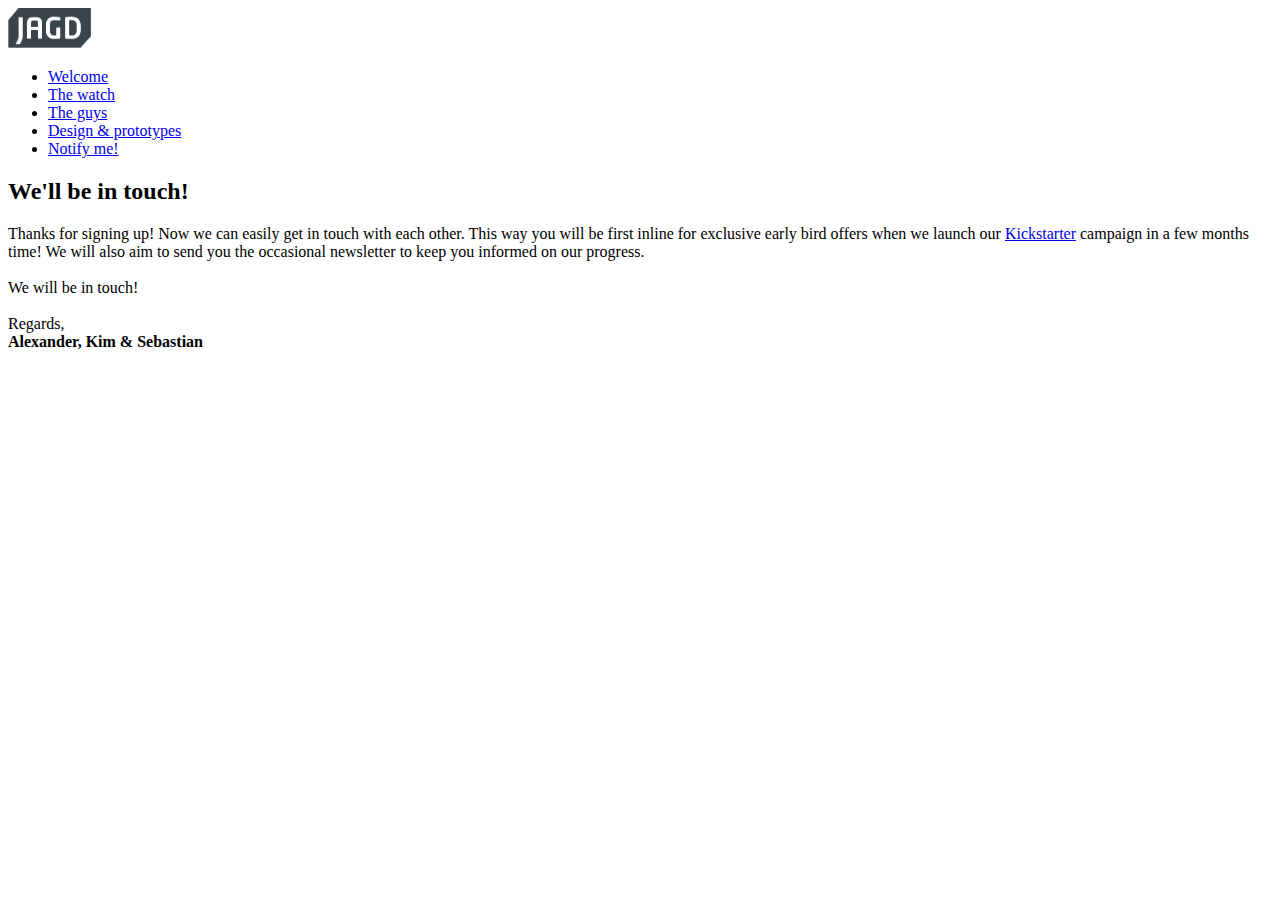
<file: thanks.html>
<!DOCTYPE HTML>
<!--
	Big Picture by HTML5 UP
	html5up.net | @n33co
	Free for personal and commercial use under the CCA 3.0 license (html5up.net/license)
-->
<html>
	<head>
		<title>JAGD Watches</title>
		<meta http-equiv="content-type" content="text/html; charset=utf-8" />
		<meta name="description" content="" />
		<meta name="keywords" content="" />
		<!--[if lte IE 8]><script src="css/ie/html5shiv.js"></script><![endif]-->
		<script src="js/jquery.min.js"></script>
		<script src="js/jquery.poptrox.min.js"></script>
		<script src="js/jquery.scrolly.min.js"></script>
		<script src="js/jquery.scrollgress.min.js"></script>
		<script src="js/skel.min.js"></script>
		<script src="js/init.js"></script>
        
		<noscript>
			<link rel="stylesheet" href="css/skel.css" />
			<link rel="stylesheet" href="css/style.css" />
			<link rel="stylesheet" href="css/style-wide.css" />
			<link rel="stylesheet" href="css/style-normal.css" />
		</noscript>
		<!--[if lte IE 8]><link rel="stylesheet" href="css/ie/v8.css" /><![endif]-->
        <script>
  (function(i,s,o,g,r,a,m){i['GoogleAnalyticsObject']=r;i[r]=i[r]||function(){
  (i[r].q=i[r].q||[]).push(arguments)},i[r].l=1*new Date();a=s.createElement(o),
  m=s.getElementsByTagName(o)[0];a.async=1;a.src=g;m.parentNode.insertBefore(a,m)
  })(window,document,'script','//www.google-analytics.com/analytics.js','ga');

  ga('create', 'UA-53828788-1', 'auto');
  ga('send', 'pageview');

</script>
	</head>
	<body>

		<!-- Header -->
			<header id="header">

				<!-- Logo -->
					<img src="images/JAGD logo grey white.png" alt="" name="logo" height="40" class="image logo">
				
				<!-- Nav -->
					<nav id="nav">
						<ul>
							<li><a href="http://jagdwatches.com/#splash">Welcome</a></li>
							<li><a href="http://jagdwatches.com/#one">The watch</a></li>
							<li><a href="http://jagdwatches.com/#two">The guys</a></li>
							<li><a href="http://jagdwatches.com/#work">Design & prototypes</a></li>
							<li><a href="http://jagdwatches.com/#contact">Notify me!</a></li>
						</ul>
					</nav>

			</header>
			
		<!-- Thanks -->
			<section id="thanks" class="main style1 fullscreen">
				<div class="content container small">
					<header>
						<h2>We'll be in touch!</h2>
					</header>
					<p>Thanks for signing up! Now we can easily get in touch with each other. This way you will be first inline for exclusive early bird offers when we launch our <a href="https://www.kickstarter.com/" target="new">Kickstarter</a> campaign in a few months time! We will also aim to send you the occasional newsletter to keep you informed on our progress.
<br><br>We will be in touch!<br>
<br>Regards,
<br><strong>Alexander, Kim & Sebastian</strong>
                     </p>

					<footer>
						
					</footer>
				</div>
			</section>
		
	</body>
</html>
</file>
<file: css/style-wide.css>
/*
	Big Picture by HTML5 UP
	html5up.net | @n33co
	Free for personal and commercial use under the CCA 3.0 license (html5up.net/license)
*/

/*********************************************************************************/
/* Basic                                                                         */
/*********************************************************************************/

	body,input,textarea,select {
		font-size: 17pt;
	}
	
	/* Main */
		
		.main {
		}
		
			.main.style2 {
			}
			
				.main.style2 .content {
					width: 40%;
				}
			
					.main.style2.right .content {
						left: 60%;
					}

				.main.style2.inactive {
				}

					.main.style2.inactive .content {
					}

						.main.style2.inactive.left .content {
							left: -40%;
						}
</file>
<file: css/style-normal.css>
/*
	Big Picture by HTML5 UP
	html5up.net | @n33co
	Free for personal and commercial use under the CCA 3.0 license (html5up.net/license)
*/

/*********************************************************************************/
/* Basic                                                                         */
/*********************************************************************************/

	body,input,textarea,select {
		font-size: 15pt;
	}
</file>
<file: css/ie/v8.css>
/*
	Big Picture by HTML5 UP
	html5up.net | @n33co
	Free for personal and commercial use under the CCA 3.0 license (html5up.net/license)
*/

/*********************************************************************************/
/* Basic                                                                         */
/*********************************************************************************/

	/* Section/Article */

		section,
		article
		{
		}
		
			section > .last-child,
			article > .last-child
			{
				margin-bottom: 0;
			}

			section.last-child,
			article.last-child
			{
				margin-bottom: 0;
			}

	/* Form */

		form input[type="text"],
		form input[type="email"],
		form input[type="password"],
		form select,
		form textarea {
			position: relative;
			-ms-behavior: url('css/ie/PIE.htc');
			border: solid 1px #ccc;
		}

	/* Button */
		
		input[type="button"],
		input[type="submit"],
		input[type="reset"],
		.button {
			position: relative;
			-ms-behavior: url('css/ie/PIE.htc');
		}

			.button.down {
				text-indent: 0;
			}
	
/*********************************************************************************/
/* Intro                                                                         */
/*********************************************************************************/

	#intro {
		-ms-behavior: url('css/ie/backgroundsize.min.htc');
		background: url('../../images/intro.jpg');
		background-size: cover;
	}
	
		#intro:before {
			content: '';
			background: url('../images/overlay.png');
			width: 100%;
			height: 100%;
			position: absolute;
			left: 0;
			top: 0;
		}

/*********************************************************************************/
/* One                                                                           */
/*********************************************************************************/

	#one {
		-ms-behavior: url('css/ie/backgroundsize.min.htc');
		background: url('../../images/one.jpg');
		background-size: cover;
	}

		#one:before {
			content: '';
			background: url('../images/overlay.png');
			width: 100%;
			height: 100%;
			position: absolute;
			left: 0;
			top: 0;
		}

/*********************************************************************************/
/* Two                                                                           */
/*********************************************************************************/

	#two {
		-ms-behavior: url('css/ie/backgroundsize.min.htc');
		background: url('../../images/two.jpg');
		background-size: cover;
	}

		#two:before {
			content: '';
			background: url('../images/overlay.png');
			width: 100%;
			height: 100%;
			position: absolute;
			left: 0;
			top: 0;
		}
</file>
<file: css/skel.css>
/* Resets (http://meyerweb.com/eric/tools/css/reset/ | v2.0 | 20110126 | License: none (public domain)) */

	html,body,div,span,applet,object,iframe,h1,h2,h3,h4,h5,h6,p,blockquote,pre,a,abbr,acronym,address,big,cite,code,del,dfn,em,img,ins,kbd,q,s,samp,small,strike,strong,sub,sup,tt,var,b,u,i,center,dl,dt,dd,ol,ul,li,fieldset,form,label,legend,table,caption,tbody,tfoot,thead,tr,th,td,article,aside,canvas,details,embed,figure,figcaption,footer,header,hgroup,menu,nav,output,ruby,section,summary,time,mark,audio,video{margin:0;padding:0;border:0;font-size:100%;font:inherit;vertical-align:baseline;}article,aside,details,figcaption,figure,footer,header,hgroup,menu,nav,section{display:block;}body{line-height:1;}ol,ul{list-style:none;}blockquote,q{quotes:none;}blockquote:before,blockquote:after,q:before,q:after{content:'';content:none;}table{border-collapse:collapse;border-spacing:0;}body{-webkit-text-size-adjust:none}

/* Box Model */

	*, *:before, *:after {
		-moz-box-sizing: border-box;
		-webkit-box-sizing: border-box;
		box-sizing: border-box;
	}

/* Container */

	body {
		/* min-width: (containers) */
		min-width: 1200px;
	}

	.container {
		margin-left: auto;
		margin-right: auto;
		
		/* width: (containers) */
		width: 1200px;
	}

	/* Modifiers */
	
		.container.small {
			/* width: (containers) * 0.75; */
			width: 900px;
		}

		.container.big {
			width: 100%;

			/* max-width: (containers) * 1.25; */
			max-width: 1500px;

			/* min-width: (containers); */
			min-width: 1200px;
		}

/* Grid */

	.\31 2u { width: 100% }
	.\31 1u { width: 91.6666666667% }
	.\31 0u { width: 83.3333333333% }
	.\39 u { width: 75% }
	.\38 u { width: 66.6666666667% }
	.\37 u { width: 58.3333333333% }
	.\36 u { width: 50% }
	.\35 u { width: 41.6666666667% }
	.\34 u { width: 33.3333333333% }
	.\33 u { width: 25% }
	.\32 u { width: 16.6666666667% }
	.\31 u { width: 8.3333333333% }
	.\-11u { margin-left: 91.6666666667% }
	.\-10u { margin-left: 83.3333333333% }
	.\-9u { margin-left: 75% }
	.\-8u { margin-left: 66.6666666667% }
	.\-7u { margin-left: 58.3333333333% }
	.\-6u { margin-left: 50% }
	.\-5u { margin-left: 41.6666666667% }
	.\-4u { margin-left: 33.3333333333% }
	.\-3u { margin-left: 25% }
	.\-2u { margin-left: 16.6666666667% }
	.\-1u { margin-left: 8.3333333333% }

	/* Rows */

		.row > * {
			float: left;
		}

		.row:after {
			content: '';
			display: block;
			clear: both;
			height: 0;
		}

		.row:first-child > * {
			padding-top: 0 !important;
		}

		/* Normal */

			.row > * {
				/* padding-left: (gutters) */
				padding-left: 40px;
			}

			.row + .row > * {
				/* padding: (gutters) 0 0 (gutters) */
				padding: 40px 0 0 40px;
			}

			.row {
				/* margin-left: -(gutters) */
				margin-left: -40px;
			}

		/* Flush */

			.row.flush > * {
				padding-left: 0;
			}

			.row + .row.flush > * {
				padding: 0;
			}

			.row.flush {
				margin-left: 0;
			}

		/* Quarter */

			.row.quarter > * {
				/* padding-left: (gutters * 0.25) */
				padding-left: 10px;
			}

			.row + .row.quarter > * {
				/* padding: (gutters * 0.25) 0 0 (gutters * 0.25) */
				padding: 10px 0 0 10px;
			}

			.row.quarter {
				/* margin-left: -(gutters * 0.25) */
				margin-left: -10px;
			}

		/* Half */

			.row.half > * {
				/* padding-left: (gutters * 0.5) */
				padding-left: 20px;
			}

			.row + .row.half > * {
				/* padding: (gutters * 0.5) 0 0 (gutters * 0.5) */
				padding: 20px 0 0 20px;
			}

			.row.half {
				/* margin-left: -(gutters * 0.5) */
				margin-left: -20px;
			}

		/* One and (a) Half */

			.row.oneandhalf > * {
				/* padding-left: (gutters * 1.5) */
				padding-left: 60px;
			}

			.row + .row.oneandhalf > * {
				/* padding: (gutters * 1.5) 0 0 (gutters * 1.5) */
				padding: 60px 0 0 60px;
			}

			.row.oneandhalf {
				/* margin-left: -(gutters * 1.5) */
				margin-left: -60px;
			}

		/* Double */

			.row.double > * {
				/* padding-left: (gutters * 2) */
				padding-left: 80px;
			}

			.row + .row.double > * {
				/* padding: (gutters * 2) 0 0 (gutters * 2) */
				padding: 80px 0 0 80px;
			}

			.row.double {
				/* margin-left: -(gutters * 2) */
				margin-left: -80px;
			}
</file>
<file: css/style.css>
@charset 'UTF-8';
@import url('http://fonts.googleapis.com/css?family=Source+Sans+Pro:300,900');
@import url('font-awesome.min.css');

/*
	Big Picture by HTML5 UP
	html5up.net | @n33co
	Free for personal and commercial use under the CCA 3.0 license (html5up.net/license)
*/

/*********************************************************************************/
/* Basic                                                                         */
/*********************************************************************************/

body {
    background: #fff;
}

body.is-loading *
{
    -moz-transition: none !important;
    -webkit-transition: none !important;
    -o-transition: none !important;
    -ms-transition: none !important;
    transition: none !important;
    -moz-animation: none !important;
    -webkit-animation: none !important;
    -o-animation: none !important;
    -ms-animation: none !important;
    animation: none !important;
}

body,input,textarea,select {
    font-family: 'Source Sans Pro', sans-serif;
    font-weight: 300;
    font-size: 18pt;
    line-height: 1.75em;
    color: #39454b;
    letter-spacing: 0.5px;
}

h1,h2,h3,h4,h5,h6 {
    font-weight: 900;
    color: inherit;
}

h1 a, h2 a, h3 a, h4 a, h5 a, h6 a {
    color: inherit;
    text-decoration: none;
}

h2 {
    font-size: 2.25em;
    letter-spacing: -2px;
    line-height: 1.25em;
}

strong, b {
    font-weight: 900;
    color: inherit;
}

em, i {
    font-style: italic;
}

a {
    color: #98c593;

    -moz-transition: all 0.2s ease-in-out, color 0.2s ease-in-out;
    -webkit-transition: all 0.2s ease-in-out, color 0.2s ease-in-out;
    -o-transition: all 0.2s ease-in-out, color 0.2s ease-in-out;
    -ms-transition: all 0.2s ease-in-out, color 0.2s ease-in-out;
    transition: all 0.2s ease-in-out, color 0.2s ease-in-out;
}

sub {
    position: relative;
    top: 0.5em;
    font-size: 0.8em;
}

sup {
    position: relative;
    top: -0.5em;
    font-size: 0.8em;
}

hr {
    border: 0;
    border-top: solid 1px #ddd;
}

blockquote {
    border-left: solid 0.5em #ddd;
    padding: 1em 0 1em 2em;
    font-style: italic;
}

p, ul, ol, dl, table {
    margin-bottom: 1em;
}

header {
    margin-bottom: 1em;
}

header p {
    display: block;
    margin: 1em 0 0 0;
    padding: 0 0 0.5em 0;
}

footer {
    margin-top: 2em;
}

br.clear {
    clear: both;
}

/* Sections/Article */

section,
article {
    margin-bottom: 3em;
}

section > :last-child,
article > :last-child {
    margin-bottom: 0;
}

section > .content > :last-child,
article > .content > :last-child {
    margin-bottom: 0;
}

section:last-child,
article:last-child {
    margin-bottom: 0;
}

.row > section,
.row > article {
    margin-bottom: 0;
}

/* Image */

.image {
    position: relative;
    display: inline-block;
}

.image:before {
    content: '';
    position: absolute;
    left: 0;
    top: 0;
    width: 100%;
    height: 100%;
    background: url('images/overlay.png');
}

.image img {
    display: block;
    width: 100%;
}

.image.featured {
    display: block;
    width: 100%;
    margin: 0 0 2em 0;
}

.image.fit {
    display: block;
    width: 100%;
}

.image.left {
    float: left;
    margin: 0 2em 2em 0;
}
.image.logo {
    float: left;
    margin: 0.5em 0 0 0.5em;
}
.image.circular {
    width: 340px;
    height: 340px;
    border-radius: 170px;
    -webkit-border-radius: 170px;
    -moz-border-radius: 150px;
    background: url('') no-repeat;
}
.image.centered {
    display: block;
    margin: 0 0 2em 0;
}

.image.centered img {
    margin: 0 auto;
    width: auto;
}

/* List */

ul {
}

ul.default {
    list-style: disc;
    padding-left: 1em;
}

ul.default li {
    padding-left: 0.5em;
}

ul.icons {
    cursor: default;
}

ul.icons li {
    display: inline-block;
}

ul.icons a {
    display: inline-block;
    width: 2em;
    height: 2em;
    line-height: 2em;
    text-align: center;
    border: 0;
}

ul.menu {
    cursor: default;
}

ul.menu li {
    display: inline-block;
    line-height: 1em;
    border-left: solid 1px rgba(145,146,147,0.25);
    padding: 0 0 0 0.5em;
    margin: 0 0 0 0.5em;
}

ul.menu li:first-child {
    border-left: 0;
    padding-left: 0;
    margin-left: 0;
}

ul.actions {
    cursor: default;
}

ul.actions li {
    display: inline-block;
    margin: 0 0 0 0.5em;
}

ul.actions li:first-child {
    margin-left: 0;
}

ol {
}

ol.default {
    list-style: decimal;
    padding-left: 1.25em;
}

ol.default li {
    padding-left: 0.25em;
}

/* Form */

/* Form */

form {
}

form label {
    display: block;
}

form input[type="text"],
form input[type="email"],
form input[type="password"],
form select,
form textarea {
    display: block;
    width: 100%;
    padding: 0.65em 0.75em;
    background: none;
    border: solid 2px rgba(57,69,75,0.5);
    color: inherit;
    border-radius: 0.5em;
    outline: none;

    -moz-appearance: none;
    -webkit-appearance: none;
    -o-appearance: none;
    -ms-appearance: none;
    appearance: none;

    -moz-transition: all 0.2s ease-in-out, color 0.2s ease-in-out;
    -webkit-transition: all 0.2s ease-in-out, color 0.2s ease-in-out;
    -o-transition: all 0.2s ease-in-out, color 0.2s ease-in-out;
    -ms-transition: all 0.2s ease-in-out, color 0.2s ease-in-out;
    transition: all 0.2s ease-in-out, color 0.2s ease-in-out;
}

form input[type="text"]:focus,
form input[type="email"]:focus,
form input[type="password"]:focus,
form select:focus,
form textarea:focus {
    border-color: #9ac8e9;
}

form input[type="text"],
form input[type="email"],
form input[type="password"],
form select {
    line-height: 1.35em;
}

form textarea {
    min-height: 8em;
}

form .formerize-placeholder {
    color: rgba(145,146,147,0.85) !important;
}

form ::-webkit-input-placeholder {
    color: rgba(145,146,147,0.85) !important;
}

form :-moz-placeholder {
    color: rgba(145,146,147,0.85) !important;
}

form ::-moz-placeholder {
    color: rgba(145,146,147,0.85) !important;
}

form :-ms-input-placeholder {
    color: rgba(145,146,147,0.85) !important;
}

form ::-moz-focus-inner {
    border: 0;
}

/* Table */

table {
    width: 100%;
}

table.default {
    width: 100%;
}

table.default tbody tr:nth-child(2n+2) {
    background: #f4f4f4;
}

table.default td {
    padding: 0.5em 1em 0.5em 1em;
}

table.default th {
    text-align: left;
    font-weight: 900;
    padding: 0.5em 1em 0.5em 1em;
}

table.default thead {
    background: #444;
    color: #fff;
}

table.default tfoot {
    background: #eee;
}

table.default tbody {
}

/* Button */

input[type="button"],
input[type="submit"],
input[type="reset"],
.button {
    background-color: rgba(57,69,75,0.7);
    border: 0;
    border-radius: 3.5em;
    color: #fff;
    cursor: pointer;
    display: inline-block;
    height: 3.5em;
    line-height: 3.5em;
    outline: 0;
    padding: 0 2em 0 2em;
    position: relative;
    text-align: center;
    text-decoration: none;

    -moz-appearance: none;
    -webkit-appearance: none;
    -o-appearance: none;
    -ms-appearance: none;
    appearance: none;

    -moz-transition: all 0.2s ease-in-out;
    -webkit-transition: all 0.2s ease-in-out;
    -o-transition: all 0.2s ease-in-out;
    -ms-transition: all 0.2s ease-in-out;
    transition: all 0.2s ease-in-out;
}

.button.down {
    width: 5em;
    height: 5em;
    line-height: 4.5em;
    padding: 0;
    background-image: url('images/dark-arrow.svg');
    background-position: center center;
    background-repeat: no-repeat;
    text-indent: -10em;
    overflow: hidden;
}

.button.down.anchored {
    bottom: 0;
    border-bottom: 0;
    border-radius: 3em 3em 0 0;
    height: 4.5em;
    margin-left: -2.5em;
}

.button.anchored {
    position: absolute;
    left: 50%;
}

input[type="button"]:hover,
input[type="submit"]:hover,
input[type="reset"]:hover,
.button:hover {
    background-color: rgba(57,69,75,0.4);
}

input[type="button"]:active,
input[type="submit"]:active,
input[type="reset"]:active,
.button:active {
    background-color: #88b583;
}

input[type="button"].style2,
input[type="submit"].style2,
input[type="reset"].style2,
.button.style2 {
    background-color: transparent;
    border: solid 2px #39454b;
    color: inherit;
}

input[type="button"].style2:hover,
input[type="submit"].style2:hover,
input[type="reset"].style2:hover,
.button.style2:hover {
    background-color: rgba(145,146,147,0.1);
}

.button.style2.down {
    background-image: url('images/arrow.svg');
}

/* Box */

.box {
    background: #fff;
    color: #39454b;
    padding: 2em;
}

.box.style2 {
    padding: 3.5em 2.5em 3.5em 2.5em;
}

/* Main */

.main {
    position: relative;
    margin: 0;
    overflow-x: hidden;
}

.main.style1 {
    text-align: center;
    padding: 0 0 10em 0;
}

.main.style1 h2 {
    font-size: 4.25em;
    line-height: 1em;
    letter-spacing: -4px;
}

.main.style1 .content {
    opacity: 1.0;

}

.main.style1.inactive {
}

.main.style1.inactive .content {
    opacity: 0;
}

.main.style2 {
    padding: 10em 0 10em 0;
    overflow: hidden;
}

.main.style2 .content {
    position: relative;
    width: 35%;

}

.main.style2.left {
}

.main.style2.left .content {
    left: 0;
}

.main.style2.right {
}

.main.style2.right .content {
    left: 65%;
}

.main.style2.inactive {
}

.main.style2.inactive .content {
}

.main.style2.inactive.left .content {
    left: -35%;
}

.main.style2.inactive.right .content {
    left: 100%;
}

.main.style3 {
    text-align: center;
    padding: 6em 0 6em 0;
}

.main.style3 .content {
}

.main.style3 .content > header {
    margin-bottom: 2em;
}

.main.style3.primary {
    background: #fff;
}

.main.style3.secondary {
    background: #f5f6f7;
}

/* Dark */

.dark {
    color: #fff;
}

.dark a {
    color: #fff;
}

.dark .button.style2 {
    border-color: inherit;
    background-color: rgba(64,64,64,0.05);
}

.dark .button.style2:hover {
    background-color: rgba(255,255,255,0.1);
}

.dark .button.style2.down {
    background-image: url('images/dark-arrow.svg');
}

/*********************************************************************************/
/* Icons                                                                         */
/*********************************************************************************/

.icon {
    text-decoration: none;
}

.icon:before {
    display: inline-block;
    font-family: FontAwesome;
    font-size: 1.25em;
    text-decoration: none;
    font-style: normal;
    font-weight: normal;
    line-height: 1;
    -webkit-font-smoothing:antialiased;
    -moz-osx-font-smoothing:grayscale;
}

.icon > .label {
    display: none;
}

/*********************************************************************************/
/* Header                                                                        */
/*********************************************************************************/

#header {
    position: fixed;
    z-index: 7000;
    left: 0;
    top: 0;
    width: 100%;
    background: #fff;
    background: rgba(255,255,255,0.95);
    height: 3em;
    line-height: 3em;
    box-shadow: 0 0 0.15em 0 rgba(0,0,0,0.1);
}

body {
    padding-top: 3em;
}

#logo {
    position: absolute;
    left: 1em;
    top: 0;
    height: 3em;
    line-height: 3em;
    letter-spacing: -1px;
}

#logo a {
    font-size: 1.25em;
}

#nav {
    position: absolute;
    right: 0.5em;
    top: 0;
    height: 3em;
    line-height: 3em;
}

#nav ul {
    margin: 0;
}

#nav ul li {
    display: inline-block;
    margin-left: 0.5em;
    font-size: 0.9em;
}

#nav ul li a {
    display: block;
    color: inherit;
    text-decoration: none;
    height: 3em;
    line-height: 3em;
    padding: 0 0.5em 0 0.5em;
    outline: 0;
}

/*********************************************************************************/
/* Intro                                                                         */
/*********************************************************************************/

#intro {
    background: url(''), url('../images/Guys_intro.jpg');
    background-size: 256px 256px, cover;
    background-attachment: fixed, fixed;
    background-position: top left, bottom center;
    background-repeat: repeat, no-repeat;
}
/*********************************************************************************/
/* Thanks                                                                         */
/*********************************************************************************/

#thanks {
    background: url(''), url('../images/Guys_intro.jpg');
    background-size: 256px 256px, cover;
    background-attachment: fixed, fixed;
    background-position: top left, bottom center;
    background-repeat: repeat, no-repeat;
}
/*********************************************************************************/
/* Oops                                                                         */
/*********************************************************************************/

#oops {
    background: url(''), url('../images/Guys_intro.jpg');
    background-size: 256px 256px, cover;
    background-attachment: fixed, fixed;
    background-position: top left, bottom center;
    background-repeat: repeat, no-repeat;
}
/*********************************************************************************/
/* One                                                                           */
/*********************************************************************************/

#one {
    background: url('images/overlay.png'), url('../images/the_watch.jpg');
    background-size: 256px 256px, cover;
    background-attachment: fixed, fixed;
    background-position: top left, center center;
}

/*********************************************************************************/
/* Two                                                                           */
/*********************************************************************************/

#two {
    background: url('images/overlay.png'), url('../images/Guys.jpg');
    background-size: 256px 256px, cover;
    background-attachment: fixed, fixed;
    background-position: top left, center center;
}

/*********************************************************************************/
/* Work                                                                          */
/*********************************************************************************/

#work {
}

#work .row.images {
}

#work .row.images .image {
    position: relative;
    top: 0;
    left: 0;
    opacity: 1.0;

    -moz-transition: all 1s ease;
    -webkit-transition: all 1s ease;
    -o-transition: all 1s ease;
    -ms-transition: all 1s ease;
    transition: all 1s ease;

    -moz-transform: translateZ(0);
    -webkit-transform: translateZ(0);
    -o-transform: translateZ(0);
    -ms-transform: translateZ(0);
    transform: translateZ(0);
}

#work .row.images.inactive {
}

#work .row.images.inactive .image {
    opacity: 0;
}

#work .row.images.inactive .image.from-left {
    left: -14em;
}

#work .row.images.inactive .image.from-right {
    left: 14em;
}

#work .row.images.inactive .image.from-top {
    top: -7em;
}

#work .row.images.inactive .image.from-bottom {
    top: 7em;
}

/*********************************************************************************/
/* Contact                                                                       */
/*********************************************************************************/

#contact {
    padding-bottom: 0;
    overflow: hidden;
}

#contact .box {
    position: relative;
    bottom: 0;

    -moz-transition: all 1s ease;
    -webkit-transition: all 1s ease;
    -o-transition: all 1s ease;
    -ms-transition: all 1s ease;
    transition: all 1s ease;

    -moz-transform: translateZ(0);
    -webkit-transform: translateZ(0);
    -o-transform: translateZ(0);
    -ms-transform: translateZ(0);
    transform: translateZ(0);
}

#contact.inactive {
}

#contact.inactive .box {
    bottom: -30em;
}

/*********************************************************************************/
/* Footer                                                                        */
/*********************************************************************************/

#footer {
    position: fixed;
    height: 6%;
    left: 0px;
    line-height: 5em;
    margin: 0;
    background: #39454b;
    color: #999;
    color: rgba(185,186,187,0.5);
    bottom: 0px;
    width: 100%;
}

#footer a {
    color: #999;
    color: rgba(185,186,187,0.5);
}

#footer a:hover {
    color: #bbb;
    color: rgba(185,186,187,1.0);
}

#footer .actions {
    position: absolute;
    left: 0.5em;
    top: 0.1em;
    height: 2em;
    line-height: 2em;
    margin: 0;
}

#footer .actions li {
    font-size: 1.25em;
    margin: 0;
}

#footer .actions li a {
    padding: 0.25em;
}

#footer .menu {
    position: absolute;
    right: 2em;
    top: 0;
    height: 5em;
    line-height: 2em;
    margin: 0;
}

#footer .menu li {
    font-size: 0.9em;
}

/*********************************************************************************/
/* Watch Builder                                                                 */
/*********************************************************************************/

body, html {
    min-height: 100%;
    padding: 0;
    margin: 0;
}

.row {
    display: table-row;
}

.cell {
    display: table-cell;
}

#cover {
    position: fixed;
    width: 100%;
    height: 100%;
    opacity: 0.99;
    z-index: 20000;
    background: white url("../images/spinner-1.gif") center center no-repeat;
}

/**************************/
/* Containers             */
/**************************/

.step1 {
    position: absolute;
    width: 100%;
    height: 100%;
    z-index: 1;
}

.step2 {
    position: absolute;
    width: 100%;
    height: 100%;
    z-index: 1;
}

.splash {
    position: absolute;
    width: 100%;
    height: 100%;
    z-index: 1050;
}

.builderOuterContainer {
    position: relative;
    width: 100%;
    height: 100%;
}

.builderInnerContainer {
    position: absolute;
    height: 585px;
    top: 3em;
}

.centeredContent {
    width: 1250px;
    margin: 0 auto;
    left: 0;
    right: 0;
}

.builderContent {
    position: absolute;
    width: 100%;
    height: 100%;
    z-index: 1;
}

.endline {
    position: absolute;
    bottom: -20px;
}

.grey {
    color: #7F7F7F;
}

/**************************/
/* Buttons                */
/**************************/

.ui-button {
    background-image: none;
    background-color: #39454C;

    -o-transition: background-color .2s ease-in;
    -moz-transition: background-color .2s ease-in;
    -webkit-transition: background-color .2s ease-in;
    transition: background-color .2s ease-in;
}

.ui-button:hover {
    background-color: #5E717D;
}

.type2.ui-button {
    background-image: none;
    background-color: #B9C5CB;
    border-radius: 0;
    color: #39454C;
    border: none;
}

.type2.ui-button:hover{
    background-color: #DFECF2;
}

.type2.ui-button.twoLines .ui-button-text {
    line-height: 20px;
    padding-top: 0px;
}

.invertPattern.ui-state-active {
    background-image: none;
    border-radius: 0;
    background-color: #39454C;
    color: #DCE5EA;
}

.invertPattern.ui-button:hover {
    background-color: #B9C5CB;
}

.invertPattern.ui-state-active:hover {
    background-color: #39454C;
}

#fullViewButton {
    top: 544px;
    left: 375px;
    width: auto;
    height: auto;
    z-index: 1050;
    font-size: 12px;
    white-space: nowrap;
}

#startButton {
    position: absolute;
    left: 375px;
    bottom: 1%;
    z-index: 1050;
    display: none;
}

.lowerRightButton {
    display: block;
    padding: 4px 0;
    margin-bottom: 11%;
    cursor: pointer;
    width: 100%;
    height: 40px;
    text-align: center;
    font-size: 19px;
}


.invertPattern {
    position: absolute;
    right: 16px;
    top: 5px;
    font-size: 0.52em;
}

#backButton.type2 {
    height: 50px
}

.ui-button {
    border: none;
}

/**************************/
/* Watch Container        */
/**************************/


.watchContainer {
    position: absolute;
    top: 15px;
    left: 310px;
    width: 448px;
    height: 100%;

    overflow-y: hidden;

    -webkit-transition: all .5s;
    -moz-transition: all .5s;
    -ms-transition: all .5s;
    -o-transition: all .5s;
    transition: all .5s;
}

.largeWatchElement {
    top: -70%;
}


.watchHeader {
    position: absolute;
    top: 25px;
    left: 170px;
    line-height: 25px;
    z-index: 1050;
}

.watchHeader .editButton {
    font-size: 16px;
    cursor: pointer;
}

.watchHeader .editButton:hover {
    text-decoration: underline;
}

.watchContainer.buyPosition .watchHeader {
    display: inherit;
}

.watchElement {
    position: absolute;
    width: 70%;
    left: 15%;
}

.watchStrap {
    z-index: 1001;
}

.watchElement.watchPattern {
    z-index: 1003;
    left: 19%;
    top: 25%;
    width: 63%;
}

.watchElement.step2WatchElement {
    left: 20.5%;
    top: 26.6%;
    width: 59.2%;
}

/*.watchContainer.buyPosition {
    left: 2px;
    width: 250px;
    top: 122px;
    height: 64%;
}*/

.watchContainer.buyPosition {
    -webkit-transform: translateX(-285px) translateY(-16px) scaleX(0.7) scaleY(0.7);
    -moz-transform: translateX(-285px) translateY(-16px) scaleX(0.7) scaleY(0.7);
    -ms-transform: translateX(-285px) translateY(-16px) scaleX(0.7) scaleY(0.7);
    -o-transform: translateX(-285px) translateY(-16px) scaleX(0.7) scaleY(0.7);
    transform: translateX(-285px) translateY(-16px) scaleX(0.7) scaleY(0.7);
}


.watchContainer.buyPosition .chooseArrowLeft,
.watchContainer.watchIntro .chooseArrowLeft{
    display: none;
}

.watchContainer.buyPosition .chooseArrowRight,
.watchContainer.watchIntro .chooseArrowRight{
    display: none;
}


.chooseArrowLeft {
    position: absolute;
    top: 218px;
    left: 0;
    -webkit-transform: rotate(180deg);
    -moz-transform: rotate(180deg);
    -ms-transform: rotate(180deg);
    -o-transform: rotate(180deg);
    transform: rotate(180deg);
    cursor: pointer;
    z-index: 1100;
}

.chooseArrowRight {
    position: absolute;
    top: 231px;
    left: 390px;
    cursor: pointer;
    z-index: 1100;
}

.watchCase {
    z-index: 1004;
}

.watchDial {
    z-index: 1002;
}

.watchHands {
    z-index: 1006;
}

.watchIndex {
    z-index: 1005;
}

.watchNumerals {
    z-index: 1005;
}

.watchMarker {
    z-index: 1005;
}

.whiteFade {
    position: absolute;
    z-index: 1020;
}

.whiteFadeTop {
    top: -10px
}

.whiteFadeBottom {
    bottom: -10px;
    -webkit-transform: rotate(180deg);
    -moz-transform: rotate(180deg);
    -ms-transform: rotate(180deg);
    -o-transform: rotate(180deg);
    transform: rotate(180deg);
}

.watchText {
    position: absolute;
    top: 218px;
    z-index: 1005;
    left: 158px;
    width: 139px;
    height: auto;
    text-align: center;
    font-weight: bold;
    font-size: 0.8em;
    color: black;
}

.watchText.lowerText {
    top: 326px;
}

input.watchText {
    border: dashed;
    background-color: rgba(0,0,0,0);
    z-index: 1007;
}

p.watchText {
    left: 161px;
    top: 216px;
}

p.watchText.lowerText {
    top: 324px;
}

.watchText:focus {
    outline: none;
}

.watchContainer ::-webkit-input-placeholder {
    color: #eb3755;
}

.watchContainer :-moz-placeholder {
    color: #eb3755;
}

.watchContainer ::-moz-placeholder {
    color: #eb3755;
}

.watchContainer :-ms-input-placeholder {
    color: #eb3755;
}
/**************************/
/* Content                */
/**************************/

.buttonsContainer {
    position: absolute;
    right: 0;
    top: 362px;
    width: 366px;
    height: 155px;
    line-height: 1.4em;
    z-index: 500;
}

.buttonHelperText {
    font-size: 0.8em;
    position: absolute;
    width: 48%;
    text-align: left;
    color: #39454C;
    line-height: 1.3em;
}

.step1Buttons {
    position: absolute;
    width: 48%;
    top: 4px;
    right: 0;
}

.step2ButtonHelperText {
    font-size: 1.0em;
    position: absolute;
    width: 48%;
    text-align: center;
    top: 76px;
}

.step2Buttons {
    position: absolute;
    width: 48%;
    top: 71px;
    right: 0;
}

.hline {
    width:100%;
    height:1px;
    background-color: #000000;
    color: #39454C;
}

.priceContainer {
    position: absolute;
    top: 90%;
    height: 10%;
    width: 100%;
}

.price {
    position: absolute;
    height: 10%;
    right: 1%;
    top: 5px;
    font-size: 25px;
    color: #231F20;
    width: 100%;
}

.priceLabel {
    position: absolute;
    left: 4px;
}

.priceValueContainer {
    position: absolute;
    right: 0;
}

.leftSideThumbnail{
}

.watchBuilderText {
    font-size: 0.8em;
    color: #221E1F;
}

.partDescription{
    font-size: 0.8em;
}

.leftSideSelector .thumbnails{
    clear: left;
}

.leftSideSelectorHeader {
    padding-left: 0px;
    float: left;
}

.thumbnail.rightSideThumbnail{
    width: 100px;
    height: auto;
}

.rightSideSelector .thumbnails{
    clear: right;
}

.rightSideSelectorHeader {
    padding-left: 4px;
    float: left;
}

.thumbnail {
    width: auto;
    height: 44px;
    display: inline-block;
    border: solid;
    border-color: #000000;
    border-width: 1px;
}

.thumbnailInnerContainer {
    border-bottom: solid;
    border-bottom-color: transparent;
}

.thumbnailContainer {
    display: inline-block;
    padding-bottom: 10px;
    padding-right: 17px;
    padding-left: 3px;
}

.thumbnail.watchStrapThumbnail {
    width: 50px;
    height: auto;
}

.watchDialThumbnail,
.watchHandsThumbnail {
    border: none;
}


.leftArrow {
    -webkit-transform: rotate(180deg);
    -moz-transform: rotate(180deg);
    -ms-transform: rotate(180deg);
    -o-transform: rotate(180deg);
    transform: rotate(180deg);
}

.arrow {
    border: none;
    cursor: pointer;
}


.selectCaseColor{
    position: absolute;
    top: 20px;
}

.selectStrap {
    position: absolute;
    top: 387px;
}

.selectHands {
    position: absolute;
    top: 195px;
}

.selectDial {
    position: absolute;
    top: 20px;
}

.selectIndex {
    position: absolute;
    top: 20px;
}

.selectIndex .partDescription {
    display: none;
}

.selectMarker {
    position: absolute;
    top: 195px;
}

.selectMarker .partDescription {
    display: none;
}

.selectNumerals {
    position: absolute;
    top: 387px;
}

.selectNumerals .partDescription {
    display: none;
}

.selectPattern {
    position: absolute;
    top: 20px;
}

.selectPattern .partDescription {
    display: none;
}

.selectPattern .thumbnails {
    top: 24px;
}

.patternRotator {
    position: absolute;
    right: 18px;
    top: 320px;
    width: 329px;
    line-height: 10px;
    z-index: 600;
}

.patternRotatorText {
    font-size: inherit;
    margin-left: -16px;
}

.thumbnailsLeft {
    width: 100%;
    overflow: auto !important;
    white-space: nowrap;
}

.thumbnailsRight {
    width: 100%;
    height: 100%;
    overflow: auto !important;
}

.leftSideSelector {
    width: 13%;
    text-align: left;
    left: 28px
}

.rightSideSelector {
    width: 366px;
    height: 240px;
    text-align: left;
    right: 0;
}

.selected {
    border-bottom: solid #000000 2px;
}

.selectorHeader {
    line-height: 20%;
}

.priceValue {

}

.priceValueBuilder {
    font-weight: bold;
}

.priceCurrencyBuilder {
    font-weight: bold;
}

.galleryTextContainer {
    position: absolute;
    top: 550px;
    right: 4px;
    font-size: 18px;
}

/**************************/
/* Gallery                */
/**************************/

.bottomGalleryContainer{
    position: absolute;
    top: 700px;
    height: 152px;
    white-space: nowrap;
    overflow: auto;
    margin-bottom: 42px;
}

.fancybox img {
    height: 132px;
    width: auto;
}

a.fancybox {
    color: transparent;
}

.galleryArrow {
    position: absolute;
    right: 362px;
    top: 8px;
    height: 30px;
    -webkit-transform: rotate(90deg);
    -moz-transform: rotate(90deg);
    -ms-transform: rotate(90deg);
    -o-transform: rotate(90deg);
    transform: rotate(90deg);
}

.openGalleryText {
    cursor: pointer;
}

/**************************/
/* Buy step 1             */
/**************************/

.buyStepContent {
    position: absolute;
    right: 1px;
    width: 750px;
    height: 100%;
    top: 25px;
    display: table;
    border-collapse: collapse;
    border-spacing: 0 10px;
    line-height: 30px;
    margin-bottom: 50px;
}

.watchRecap .row {
    display: table-row;
    height: 10px;
    border-bottom: solid #7F7F7F 1px;
}

.watchRecap .cell {
    display: table-cell;
}

.watchRecap .rightCell {
    text-align: right;
}

.watchRecap .row.bottomRow {
    height: 200px;
    border-bottom-style: none;
}

.row.bottomRow .cell {
    vertical-align: middle;
}

.smallRecapText {
    font-size: 14px;
}

.watchRecapTitle {
    font-size: 18px;
    font-weight: bold;
}

.step1Recap {
    position: absolute;
    top: 40px;
}

.additionalStrapRecap {
    position: absolute;
    top: 270px;
}

.partTitle {
    width: 145px;
    font-weight: bold;
}

.partValue {
}

.promotionCodeLabel {
    font-size: 16px;
}

.addPromotionCodeLine {
    height: 30px;
    line-height: 30px;
    font-size: 16px;
}

.promotionCodeInput {
    width: 200px;
}

.orderingInformation {
    margin-top: 40px;
}

.orderingInformation span {
    font-weight: bold;
    font-size: 20px;
}

.orderingInformation a {
    color: inherit;
}

.orderingInformation p {
    font-size: 12px;
    line-height: 18px;
}

.formContent {
    position: absolute;
    right: 0px;
    width: 48%;
}

.formContent form input {
    width: 60%;
    padding: 5px;
}

.finalPriceRecapTable {
    width: 340px;
    margin-left: auto;
    margin-right: 0;
    margin-top: 0;
    margin-bottom: 10px;
}

.finalPriceRecapTable tr.totalPriceRow {
    border-top: solid #000000 2px;
}

.finalPriceRecapTable tr.totalPriceRow td {
    padding-top: 5px;
}

.buyStep2Button {
    float: right;
    font-weight: normal;
    width: 334px;
}

/**************************/
/* Buy step 2             */
/**************************/

.checkoutForm  form input[type="text"],
.checkoutForm  form input[type="email"] {
    width: 350px;
    line-height: 30px;
    font-size: 20px;
    padding: 1px 0;
    -webkit-appearance: textfield;
    -moz-appearance: textfield;
    appearance: textfield;
    background-color: white;
    border: 1px grey solid;
    border-radius: 0;
    -webkit-rtl-ordering: logical;
    -webkit-user-select: text;
    -moz-user-select: text;
    -ms-user-select: text;
    user-select: text;
    cursor: auto;
    text-rendering: auto;
    word-spacing: normal;
    text-transform: none;
    text-indent: 0px;
    text-shadow: none;
    display: inline-block;
    text-align: start;
    height: 30px;
}

.checkoutForm .newsletterCell {
    text-align: center;
    font-size: 15px;
}

.checkoutForm .newsletterCell input[type="checkbox"] {
    -webkit-transform: scale(2);
    -moz-transform: scale(2);
    -ms-transform: scale(2);
    -o-transform: scale(2);
    transform: scale(2);
    margin-right: 10px;
}

.checkoutForm.buyStepContent {
    border-collapse: separate;
    border-spacing: 10px 17px;
    top: -10px;
}

.checkoutForm .paymentButton {
    width: 350px;
    line-height: 30px;
    font-size: 20px;
}


.checkoutForm label {
    display: initial;
    font-size: 15px;
    font-weight: bold;
}

.checkoutForm .policyText {
    position: absolute;
    bottom: 85px;
    font-size: 16px;
    width: 100%;
    text-align: center;
}

.checkoutForm .policyText a {
    color: inherit;
}

.checkoutForm {
    margin-bottom: 42px;
}

.cardLogo {
    padding: 5px
}

.errorMsg {
    font-size: 12px;
    color: red;
    float: right;
}

/**************************/
/* additional strap modal */
/**************************/

.additionalStrapModalButton {
    position: absolute;
    top: -5px;
    left: 150px;
    white-space: nowrap;
    font-size: 13px;
    background-color: #80CF70;
    height: 20px;
    line-height: 20px;
    padding: 0 8px;
    cursor: pointer;

    -o-transition: background-color .2s ease-in;
    -moz-transition: background-color .2s ease-in;
    -webkit-transition: background-color .2s ease-in;
    transition: background-color .2s ease-in;
}

.additionalStrapModalButton:hover {
    background-color: #9AFF85;
}

.modalSelector {
    position: absolute;
    top: 125px;
    left: 30px;
    width: 170px;
}

.modalRecap {
    position: absolute;
    top: 125px;
    right: 258px;
    white-space: nowrap;
}

.modalRecap span {
    display: inline-block;
    width: 150px;
}

.strapTitle {
    margin-right: 40px;
}

.modalRecap span.clearButton {
    background: url('../images/Icons/clear2.ico') no-repeat top left;
    background-size: cover;
    height: 24px;
    width: 28px;
    display: inline-block;
}

.unselectedStrap {
    color: grey;
}

.selectedStrap {
    font-weight: bold;
}
/**************************/
/* full view modal        */
/**************************/

.fullViewContainer .watchElement {
    height: 100%;
    width: auto;
    top: 0;
    left: 10%;
}

.fullViewContainer .watchElement.step2WatchElement {
    width: 27.1%;
    height: auto;
    top: 36.2%;
    left: 12.6%;
}

.fullViewContainer .watchElement.watchPattern {
    height: 18.4%;
    top: 35.6%;
    left: 11.3%;
}

.fullViewContainer .watchElement.backElement {
    left: 60%;
}

.fullViewContainer p.watchText {
    font-size: 7px;
    left: 35px;
    top: 234px;
}

.fullViewContainer p.watchText.lowerText{
    top: 275px;
}

.ui-dialog .ui-button {
    font-size: 0.7em;
    border: none;
}

.ui-dialog {
    z-index: 10000 !important;
}

.ui-dialog-title {
    font-weight: normal !important;
}

.ui-button {
    outline: none;
}

/**************************/
/* footer                 */
/**************************/

.footer {
    margin-bottom: -42px;
    height: 42px;
    width: 100%;
    background-color: #39454C;
    color: #B9C5CB;
    text-align: center;
    font-size: 16px;
}

.footer a {
    color: inherit;
    text-decoration: inherit;
}

.footer a:hover {
    text-decoration: underline;
}

.innerFooter {
    margin: auto;
    width: 100%;
}

.footerElement {
    border-right: solid #B9C5CB 1px;
    padding-left: 10px;
    padding-right: 10px;
}

.footerElement.lastFooterElement {
    border-right: none;
}

/**************************/
/* receipt                */
/**************************/

/*.watchContainer.receiptPosition{
    left: 0;
    width: 250px;
    top: 265px;
    height: 64%;
}*/

.watchContainer.receiptPosition {
    -webkit-transform: translateX(-440px) translateY(160px) scaleX(0.7) scaleY(0.7);
    -moz-transform: translateX(-440px) translateY(160px) scaleX(0.7) scaleY(0.7);
    -ms-transform: translateX(-440px) translateY(160px) scaleX(0.7) scaleY(0.7);
    -o-transform: translateX(-440px) translateY(160px) scaleX(0.7) scaleY(0.7);
    transform: translateX(-440px) translateY(160px) scaleX(0.7) scaleY(0.7);
}

.receiptMainContent .watchHeader {
    left: 0;
    top: 208px;
}

.watchRecap.buyStepContent.receiptPosition {
    top: 204px;

}

.watchRecap.buyStepContent.receiptPosition .Cell>table {
    line-height: 30px;
    border-collapse: collapse;
    border-spacing: 0 10px;
}

.watchRecap.buyStepContent.receiptPosition .rightCell>table {
    text-align: right;
}

.customerInfo {
    display: table;
    width: 100%
}

.message,
.address {
    font-size: 16px;
    line-height: 20px;
}

.address {
    text-align: right;
}

.address p {
    text-align: start;
}

.orderNo {
    width: 100%
}

.orderNoSmall {
    font-size: 16px;
    white-space: nowrap;
}


/**************************/
/* Cookie notice          */
/**************************/

.cookieNotice {
    position: fixed;
    bottom: 0;
    height: 90px;
    width: 66%;
    background-color: #B9C5CB;
    opacity: 0.98;
    left: 0;
    right: 0;
    margin-left: auto;
    margin-right: auto;
    z-index: 20000;

}

.cookieNotice p {
    display: inline;
    font-size: 17px;
}

.cookieNotice .noticeContainer {
    text-align: center;
}

.cookieNotice .closeCookieNotice {
    font-size: 12px;
}

.cookieNotice .redText {
    color: red;
    font-weight: bold;
}

.cookieNotice a {
    color: inherit;
    cursor: pointer;
}

.cookieNotice a:hover {
    text-decoration: underline;
}

/**************************/
/* set region             */
/**************************/

.regionRadioContainer {
    display: block;
    text-align: center;
}

.setRegionButton {
    font-size: 16px;
    float: right;
}

.euButton {
    background-color: #4B809B;
    float: right;
}

.euButton:hover {
    background-color: #6DB8DE;
}

/**************************/
/* download image         */
/**************************/

#downloadImageButton {
    top: 544px;
    width: auto;
    height: auto;
    z-index: 1050;
    font-size: 12px;
    white-space: nowrap;
}

/*************************/
/* tooltips              */
/*************************/

.dialTooptip {
    font-size: 14px;
    max-height: 14px;
    line-height: 14px;
}

/*********************************************************************************/
/* Poptrox                                                                       */
/*********************************************************************************/

.poptrox-popup {
    background: #fff;
    -moz-box-sizing: content-box;
    -webkit-box-sizing: content-box;
    -o-box-sizing: content-box;
    -ms-box-sizing: content-box;
    box-sizing: content-box;
    padding-bottom: 3em;
    box-shadow: 0 0.1em 0.15em 0 rgba(0,0,0,0.15);
}

.poptrox-popup .loader {
    width: 48px;
    height: 48px;
    background: url('images/loader.gif');
    position: absolute;
    top: 50%;
    left: 50%;
    margin: -24px 0 0 -24px;
}

.poptrox-popup .caption {
    position: absolute;
    bottom: 0;
    left: 0;
    background: #fff;
    width: 100%;
    height: 3em;
    line-height: 2.8em;
    text-align: center;
    cursor: default;
    z-index: 1;
    font-size: 0.9em;
}

.poptrox-popup .nav-next,
.poptrox-popup .nav-previous {
    position: absolute;
    top: 0;
    width: 50%;
    height: 100%;
    opacity: 0;
    cursor: pointer;
    background: rgba(0,0,0,0.01);
    -moz-transition: opacity 0.2s ease-in-out;
    -webkit-transition: opacity 0.2s ease-in-out;
    -o-transition: opacity 0.2s ease-in-out;
    -ms-transition: opacity 0.2s ease-in-out;
    transition: opacity 0.2s ease-in-out;
    -webkit-tap-highlight-color: rgba(255,255,255,0);
}

.poptrox-popup .nav-next:before,
.poptrox-popup .nav-previous:before {
    content: '';
    position: absolute;
    width: 96px;
    height: 64px;
    background: url('images/poptrox-nav.svg');
    top: -moz-calc(50% - 1.5em);
    top: -webkit-calc(50% - 1.5em);
    top: -o-calc(50% - 1.5em);
    top: -ms-calc(50% - 1.5em);
    top: calc(50% - 1.5em);
    margin: -32px 0 0 0;
}

.poptrox-popup:hover .nav-next,
.poptrox-popup:hover .nav-previous {
    opacity: 0.5;
}

.poptrox-popup:hover .nav-next:hover,
.poptrox-popup:hover .nav-previous:hover {
    opacity: 1.0;
}

.poptrox-popup .nav-previous:before
{
    -moz-transform: scaleX(-1);
    -webkit-transform: scaleX(-1);
    -o-transform: scaleX(-1);
    -ms-transform: scaleX(-1);
    transform: scaleX(-1);
    -ms-filter: "FlipH";
    filter: FlipH;
}

.poptrox-popup .nav-next {
    right: 0;
}

.poptrox-popup .nav-next:before {
    right: 0;
}

.poptrox-popup .nav-previous {
    left: 0;
}

.poptrox-popup .nav-previous:before {
    left: 0;
}

.poptrox-popup .closer {
    position: absolute;
    top: 0;
    right: 0;
    width: 64px;
    height: 64px;
    text-indent: -9999px;
    z-index: 2;
    opacity: 0;
    -moz-transition: opacity 0.2s ease-in-out;
    -webkit-transition: opacity 0.2s ease-in-out;
    -o-transition: opacity 0.2s ease-in-out;
    -ms-transition: opacity 0.2s ease-in-out;
    transition: opacity 0.2s ease-in-out;
    -webkit-tap-highlight-color: rgba(255,255,255,0);
}

.poptrox-popup .closer:before {
    content: '';
    display: block;
    position: absolute;
    right: 16px;
    top: 16px;
    width: 40px;
    height: 40px;
    border-radius: 100%;
    box-shadow: inset 0 0 0 2px #fff;
    background: url('images/poptrox-closer.svg') center center;
    color: #fff !important;
}

.poptrox-popup:hover .closer {
    opacity: 0.5;
}

.poptrox-popup:hover .closer:hover {
    opacity: 1.0;
}
</file>
